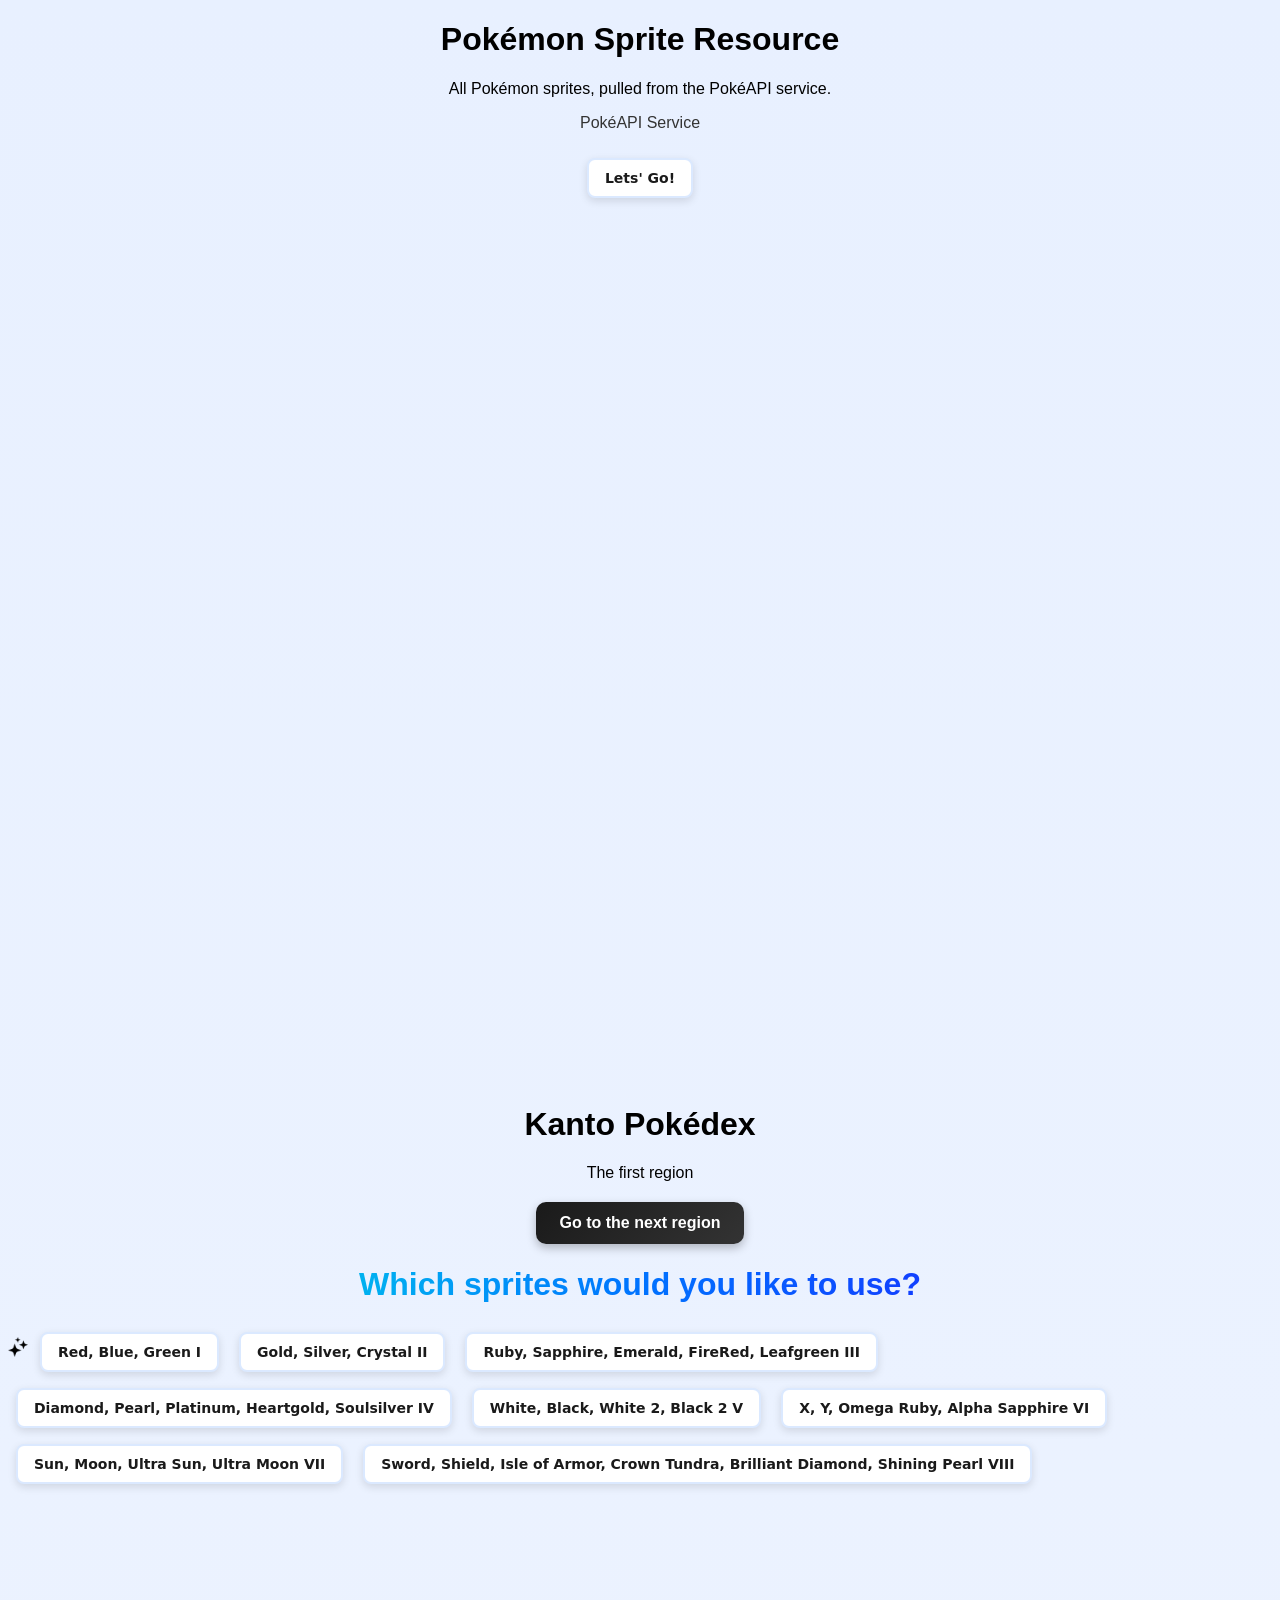
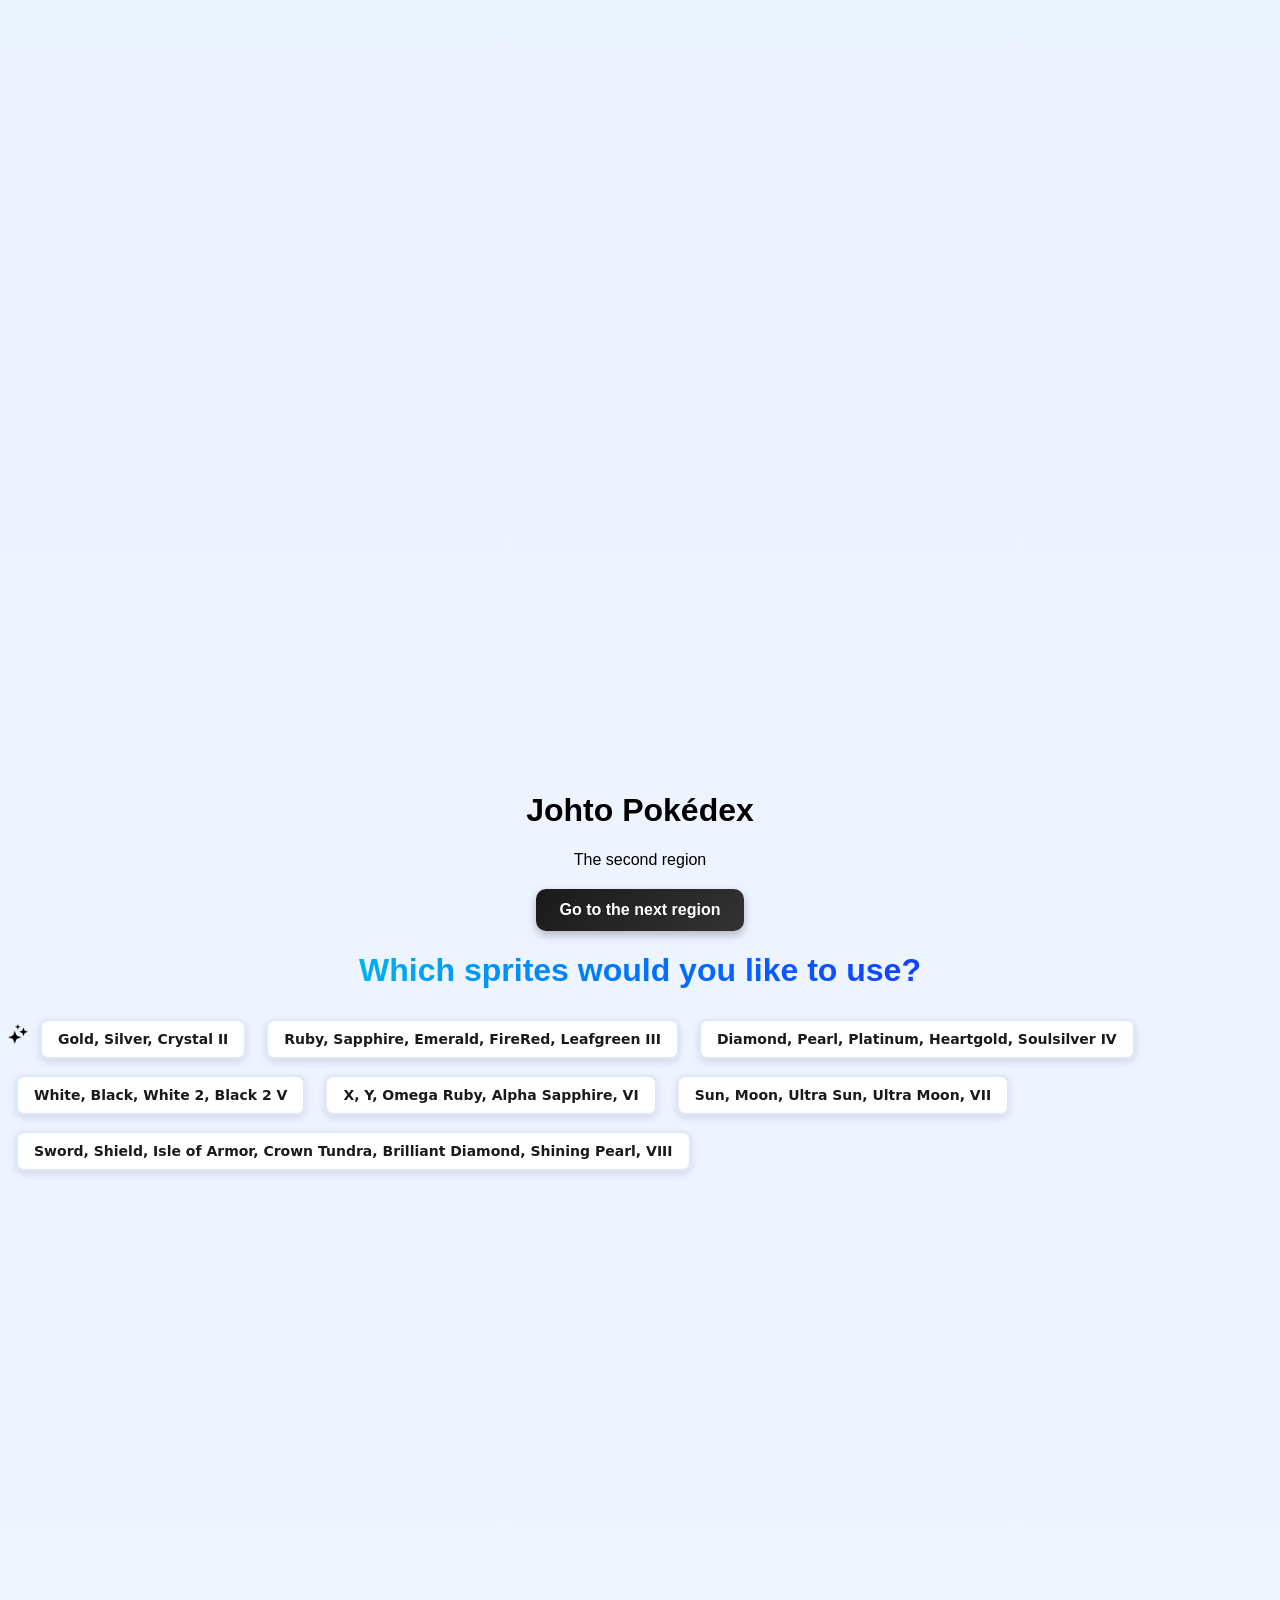
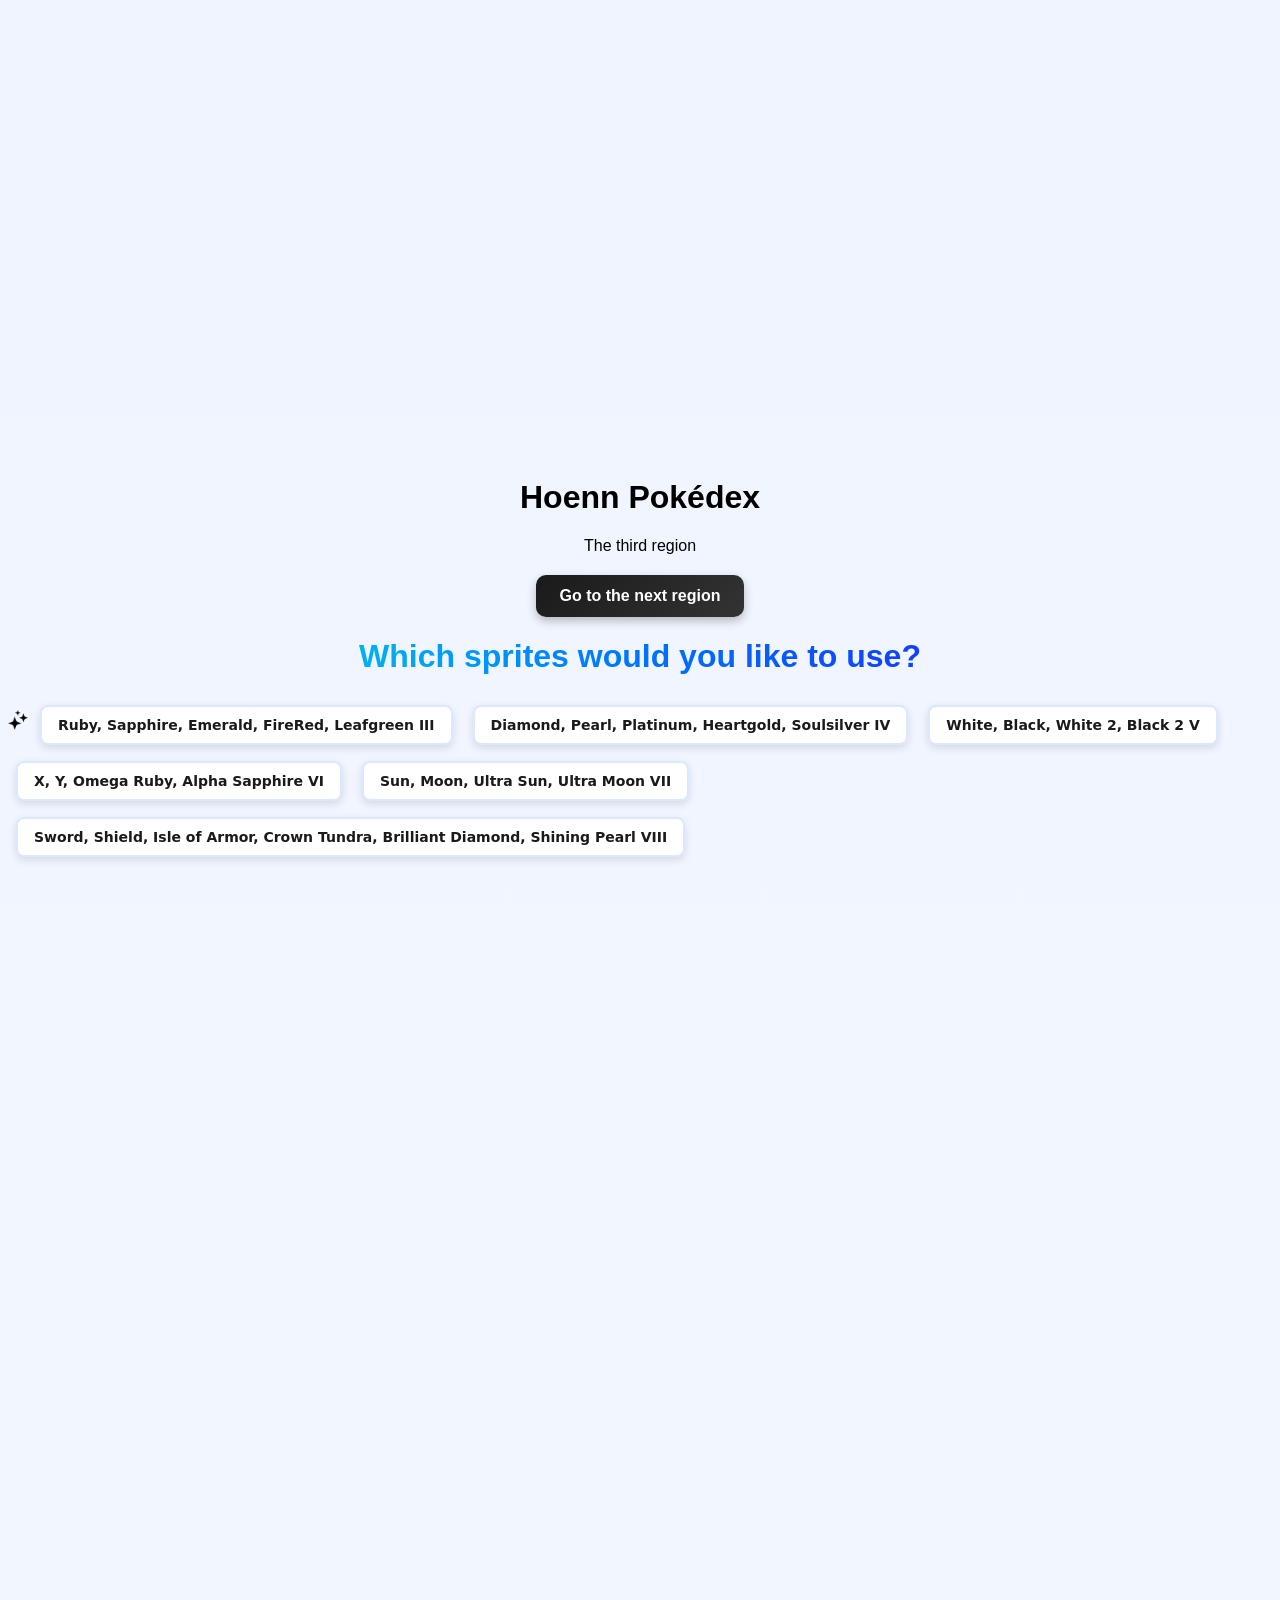
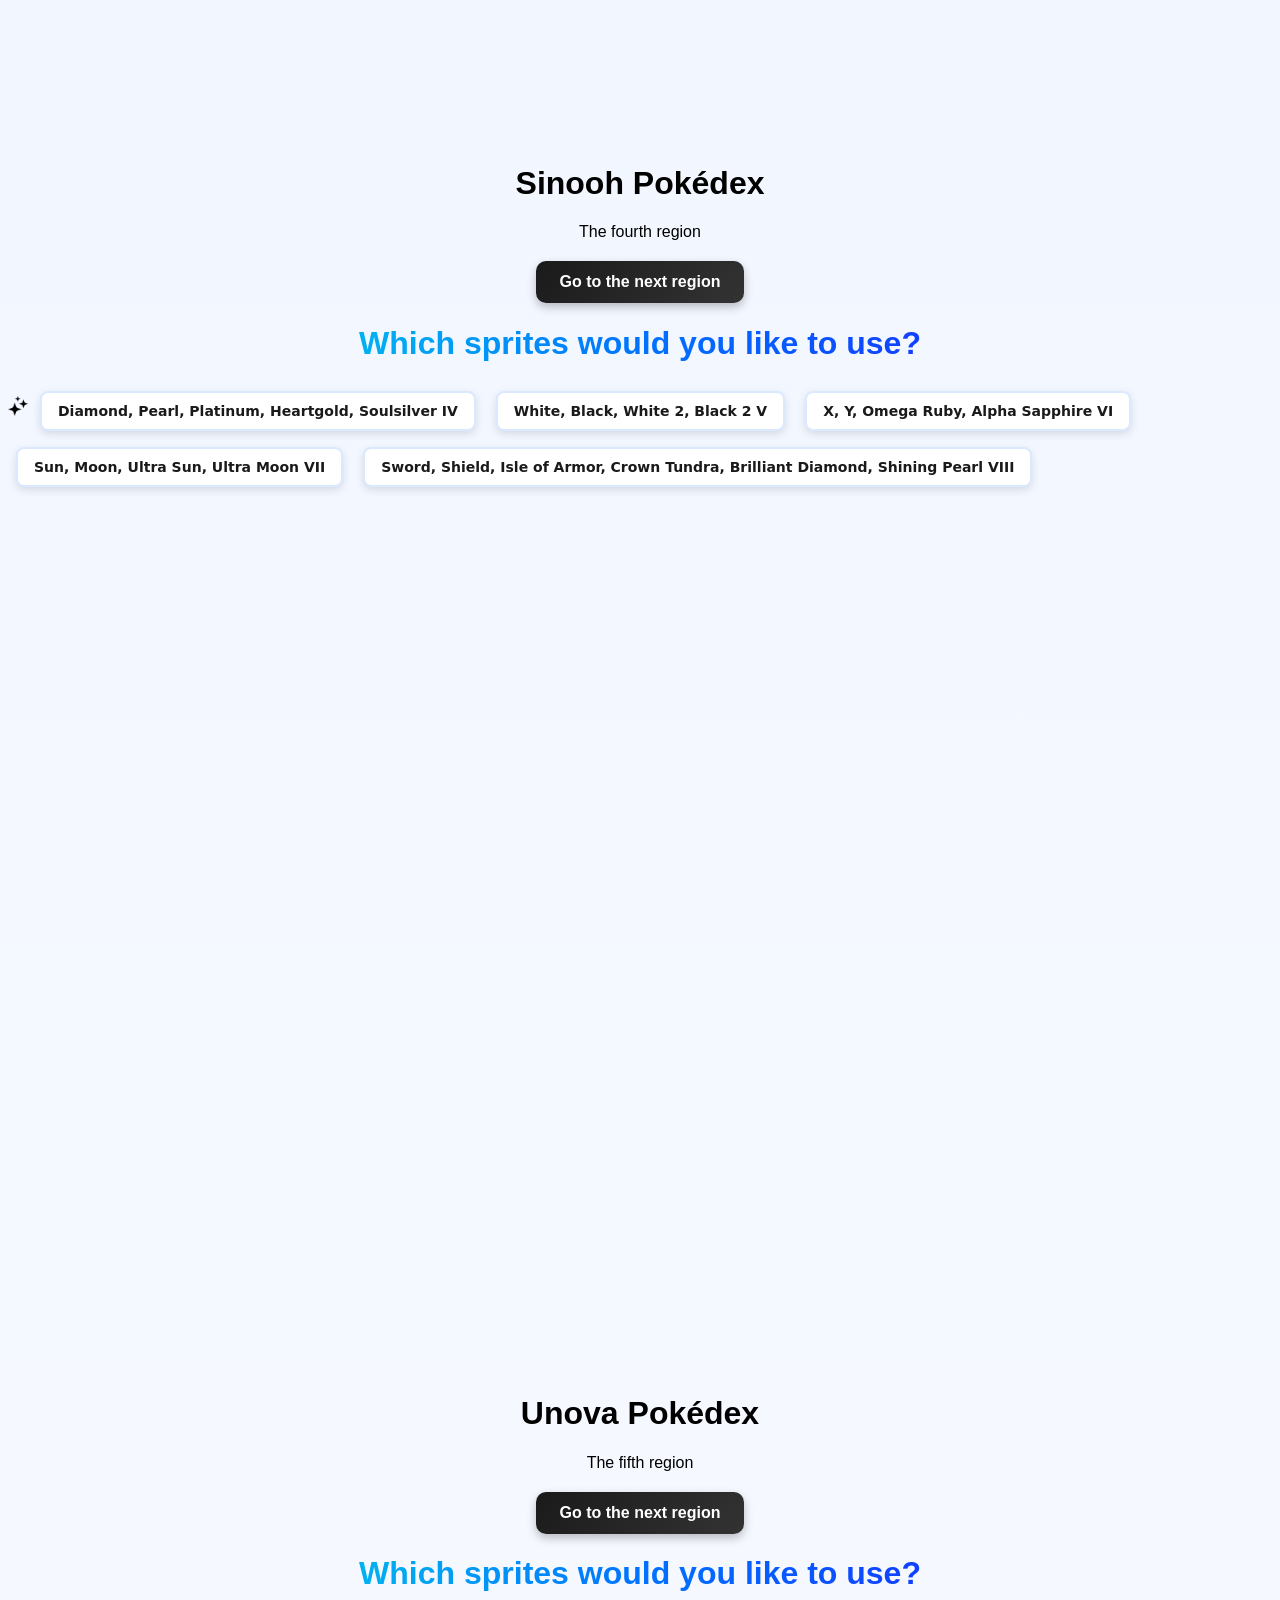
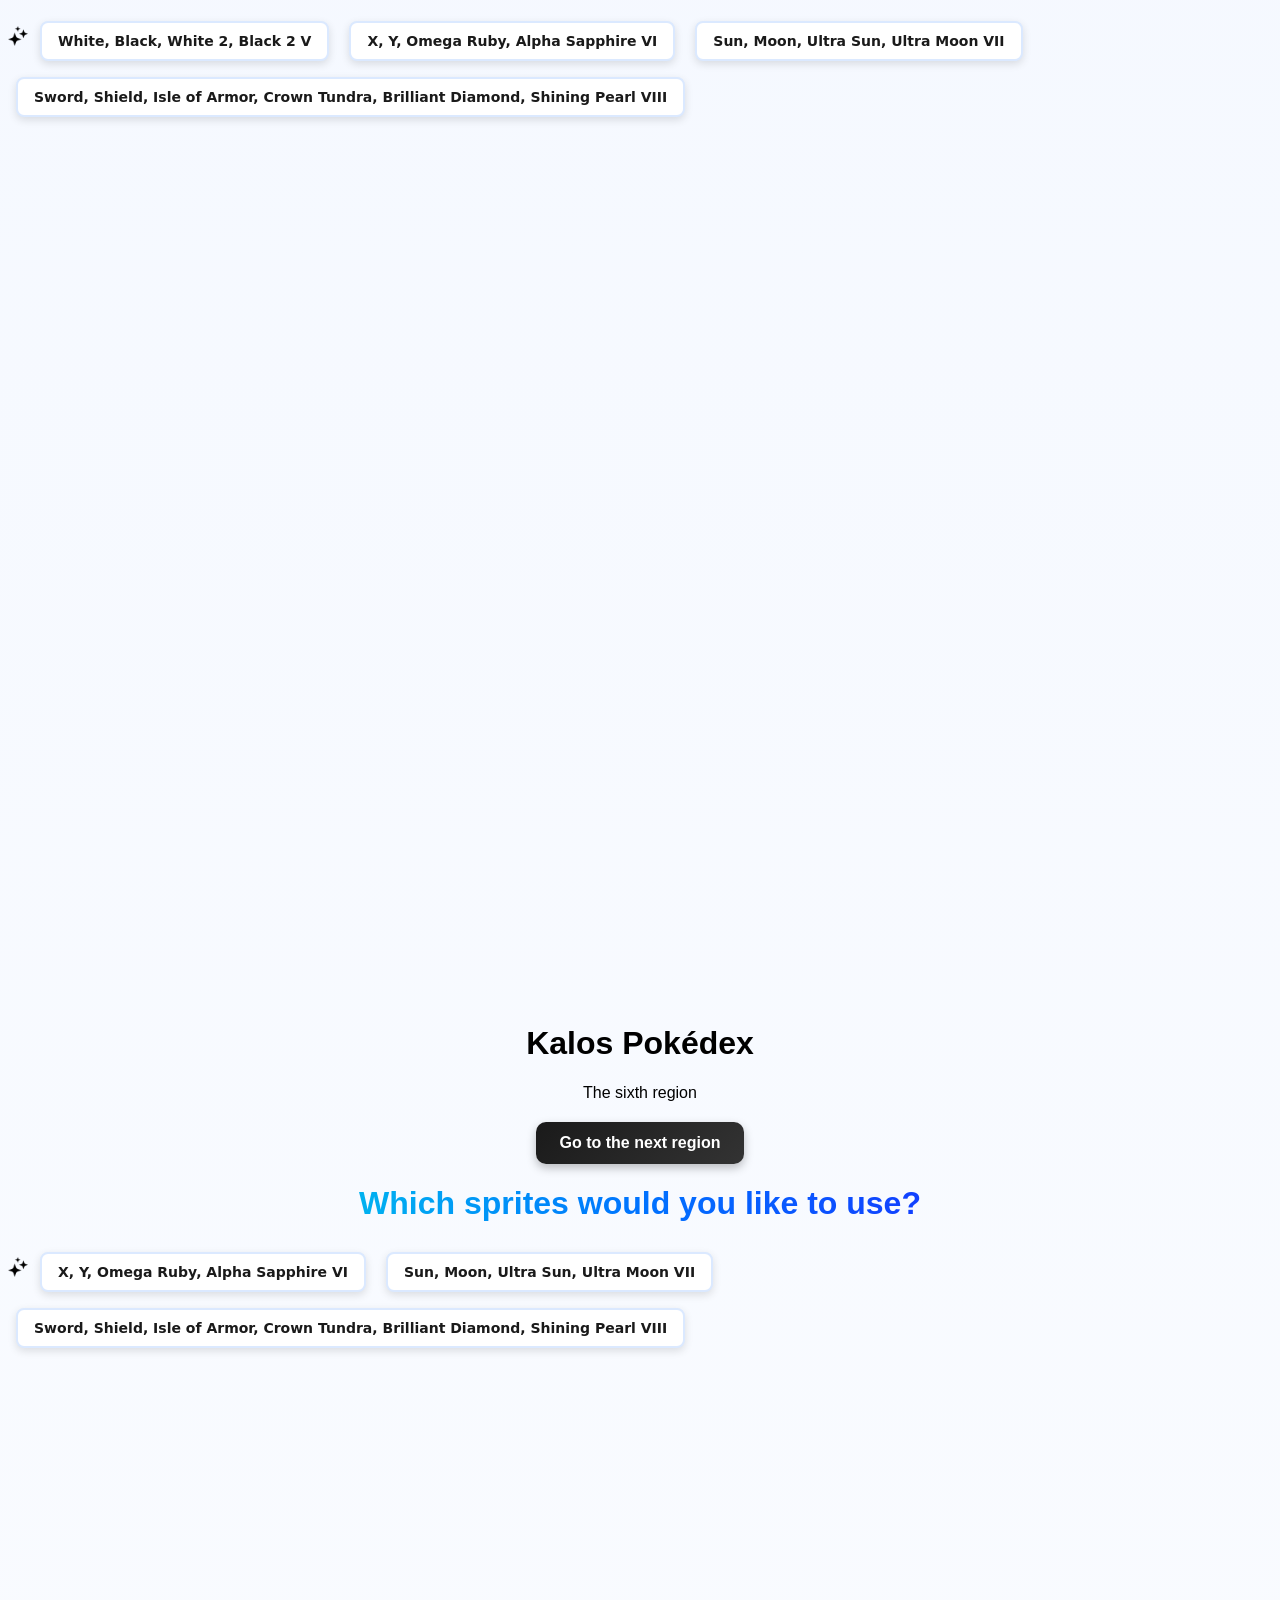
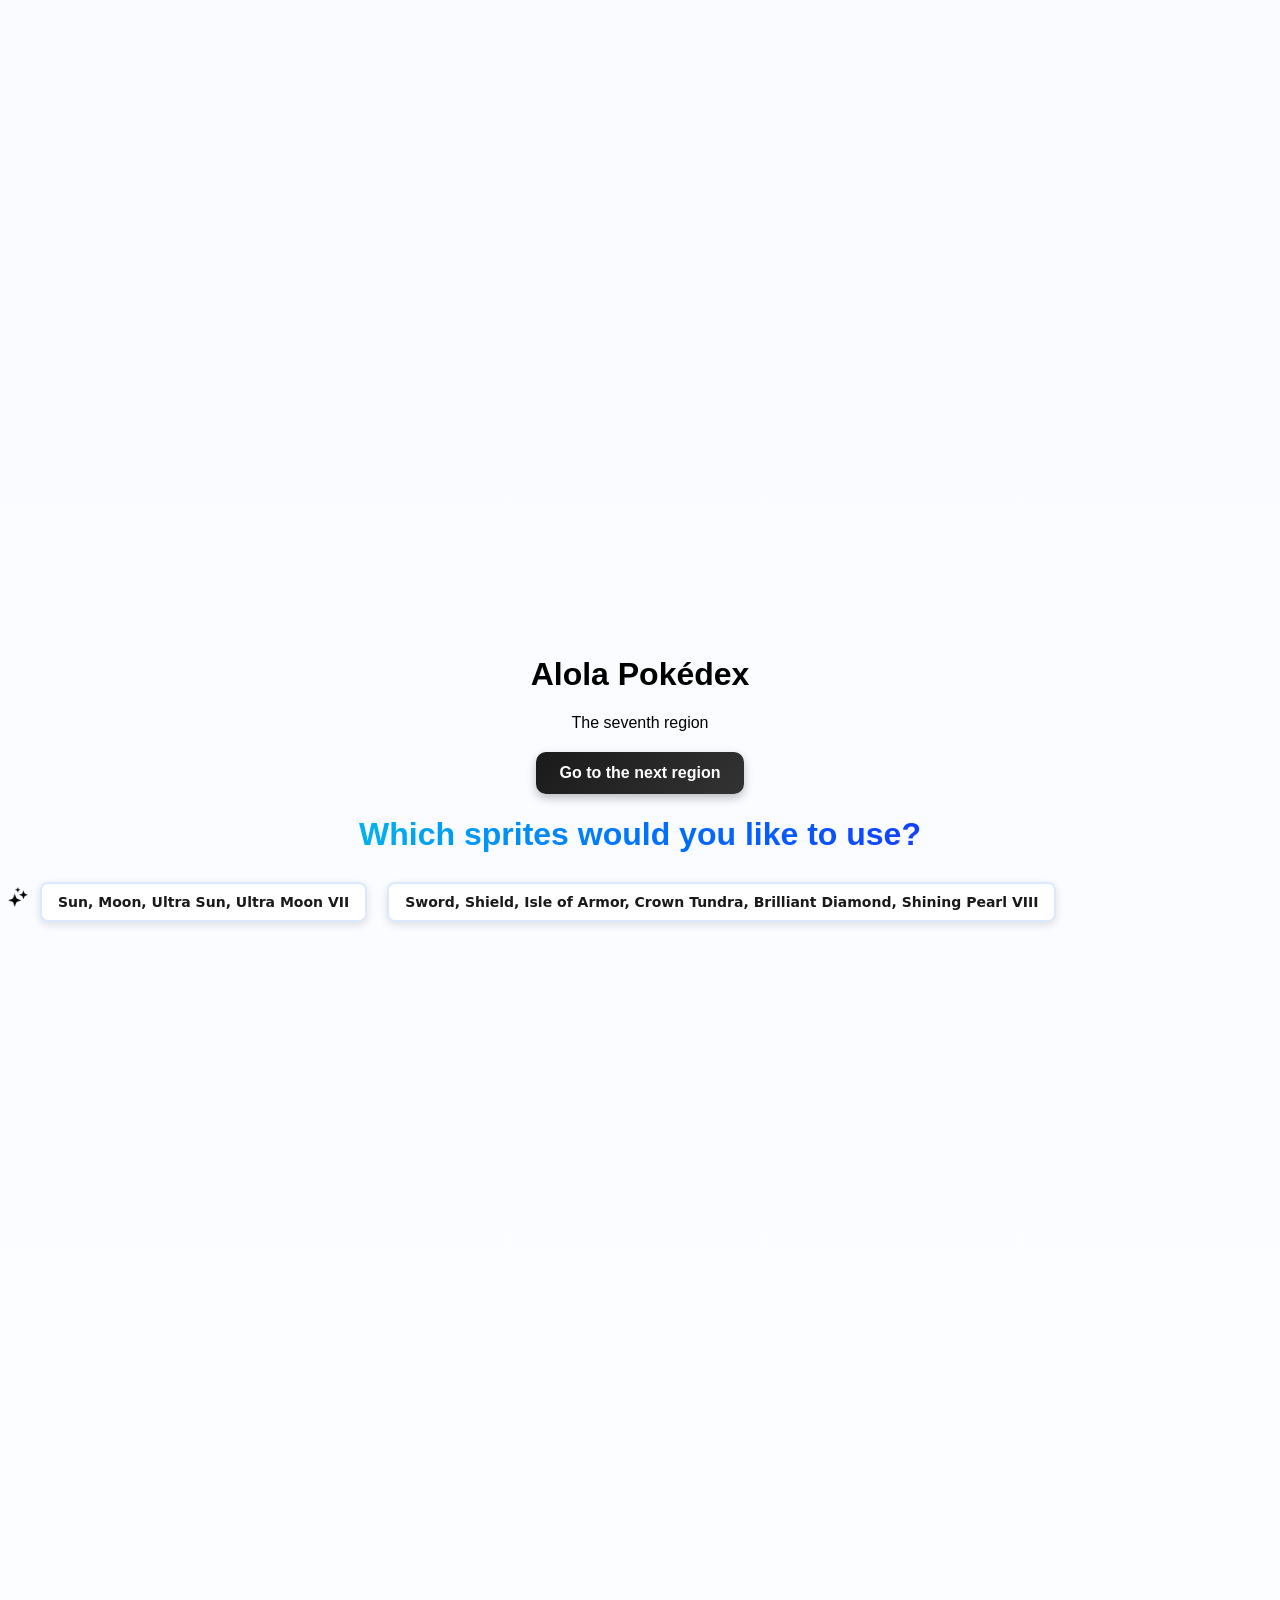
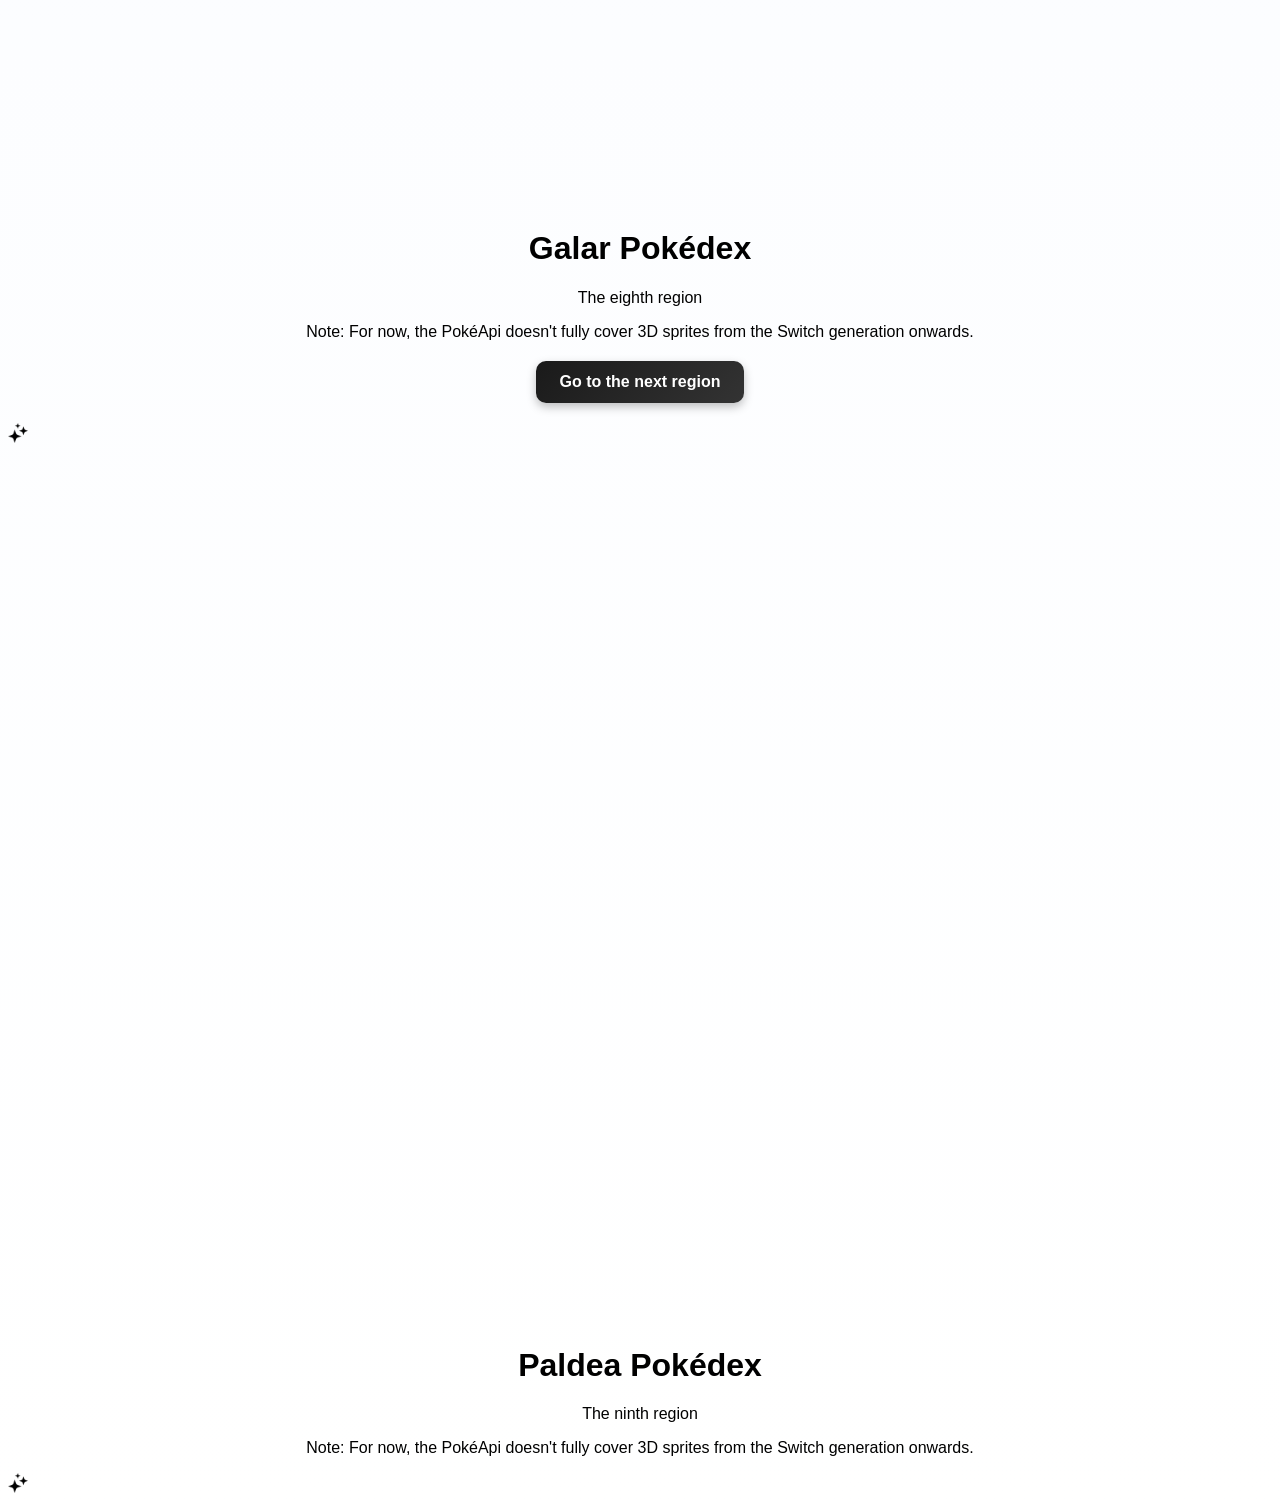
<file: index.html>
<!DOCTYPE html>
    <html lang="en">
    <head>
        <link rel="stylesheet" href="project/style.css">
        <meta charset="UTF-8">
        <link rel="icon" href="project/assets/icon.png">
        <meta name="viewport" content="width=device-width, initial-scale=1.0">
        <title>Pokémon Sprite Resource PokéAPI</title>
    </head>
    <body>
        <div id="loading-overlay">
    <div id="loading-blur"></div>
    <img id="redloading" src="project/assets/redloading.gif" alt="Loading">
    </div>
    <div id="hometitle">
           <h1>
Pokémon Sprite Resource
    </h1>
    <p>
            All Pokémon sprites, pulled from the PokéAPI service.

    </p>
    <a href="https://pokeapi.co/">PokéAPI Service</a>
<Br>
    <Br>
    <button id="startbutton" onclick="gotoNext(1)">Lets' Go!</button>
    </div>

        <div id="headerblock1">
    <H1>
    Kanto Pokédex
    </H1>
    <p>
        The first region
    </p>
    <button id="gotonext" onclick="gotoNext(2)">
    Go to the next region
    </button>
        </div>
    <div id="spritechanger">
    <h1>Which sprites would you like to use?</h1>
<img id="shinyiconchanger" src="project/assets/shinyicon.png" onclick="shinyverChange()">
<button class="sprite-button" onclick="changetoGen1()">Red, Blue, Green I</button>
<button class="sprite-button" onclick="changetoGen2()">Gold, Silver, Crystal II</button>
<button class="sprite-button" onclick="changetoGen3()">Ruby, Sapphire, Emerald, FireRed, Leafgreen III</button>
<button class="sprite-button" onclick="changetoGen4()">Diamond, Pearl, Platinum, Heartgold, Soulsilver IV</button>
<button class="sprite-button" onclick="changetoGen5()">White, Black, White 2, Black 2 V</button>
<button class="sprite-button" onclick="changetoGen6()">X, Y, Omega Ruby, Alpha Sapphire VI</button>
<button class="sprite-button" onclick="changetoGen7()">Sun, Moon, Ultra Sun, Ultra Moon VII</button>
<button class="sprite-button" onclick="changetoGen8()">Sword, Shield, Isle of Armor, Crown Tundra, Brilliant Diamond, Shining Pearl VIII</button>
    </div>
        <div id="lista1">

        </div>






        <div id="headerblock2">
    <H1>
    Johto Pokédex
    </H1>
    <p>
        The second region
    </p>
        <button id="gotonext" onclick="gotoNext(3)">Go to the next region</button>
        </div>
   <div id="spritechanger">
    <h1>Which sprites would you like to use?</h1>
    <img id="shinyiconchanger" src="project/assets/shinyicon.png" onclick="shinyverChange()">
        <button class="sprite-button" onclick="changetoGen2Johto()">Gold, Silver, Crystal II</button>
        <button class="sprite-button" onclick="changetoGen3Johto()">Ruby, Sapphire, Emerald, FireRed, Leafgreen III</button>
        <button class="sprite-button" onclick="changetoGen4Johto()">Diamond, Pearl, Platinum, Heartgold, Soulsilver IV</button>
        <button class="sprite-button" onclick="changetoGen5Johto()">White, Black, White 2, Black 2 V</button>
        <button class="sprite-button" onclick="changetoGen6Johto()">X, Y, Omega Ruby, Alpha Sapphire, VI</button>
        <button class="sprite-button" onclick="changetoGen7Johto()">Sun, Moon, Ultra Sun, Ultra Moon, VII</button>
        <button class="sprite-button" onclick="changetoGen8Johto()">Sword, Shield, Isle of Armor, Crown Tundra, Brilliant Diamond, Shining Pearl, VIII</button>
    </div>
        <div id="lista2">

        </div>


<div id="headerblock3">
    <h1>Hoenn Pokédex</h1>
    <p>The third region</p>
</div>
        <button id="gotonext" onclick="gotoNext(4)">Go to the next region</button>
<div id="spritechanger">
    <h1>Which sprites would you like to use?</h1>
    <img id="shinyiconchanger" src="project/assets/shinyicon.png" onclick="shinyverChange()">
    <button class="sprite-button" onclick="changetoGen3Hoenn()">Ruby, Sapphire, Emerald, FireRed, Leafgreen III</button>
    <button class="sprite-button" onclick="changetoGen4Hoenn()">Diamond, Pearl, Platinum, Heartgold, Soulsilver IV</button>
    <button class="sprite-button" onclick="changetoGen5Hoenn()">White, Black, White 2, Black 2 V</button>
    <button class="sprite-button" onclick="changetoGen6Hoenn()">X, Y, Omega Ruby, Alpha Sapphire VI</button>
    <button class="sprite-button" onclick="changetoGen7Hoenn()">Sun, Moon, Ultra Sun, Ultra Moon VII</button>
    <button class="sprite-button" onclick="changetoGen8Hoenn()">Sword, Shield, Isle of Armor, Crown Tundra, Brilliant Diamond, Shining Pearl VIII</button>
</div>

<div id="lista3"></div>





<div id="headerblock4">
    <h1>Sinooh Pokédex</h1>
    <p>The fourth region</p>
</div>
    <button id="gotonext" onclick="gotoNext(5)">Go to the next region</button>
<div id="spritechanger">
    <h1>Which sprites would you like to use?</h1>
    <img id="shinyiconchanger" src="project/assets/shinyicon.png" onclick="shinyverChange()">
    <button class="sprite-button" onclick="changetoGen4Sinnoh()">Diamond, Pearl, Platinum, Heartgold, Soulsilver IV</button>
    <button class="sprite-button" onclick="changetoGen5Sinnoh()">White, Black, White 2, Black 2 V</button>
    <button class="sprite-button" onclick="changetoGen6Sinnoh()">X, Y, Omega Ruby, Alpha Sapphire VI</button>
    <button class="sprite-button" onclick="changetoGen7Sinnoh()">Sun, Moon, Ultra Sun, Ultra Moon VII</button>
    <button class="sprite-button" onclick="changetoGen8Sinnoh()">Sword, Shield, Isle of Armor, Crown Tundra, Brilliant Diamond, Shining Pearl VIII</button>
</div>

<div id="lista4"></div>



<div id="headerblock5">
    <h1>Unova Pokédex</h1>
    <p>The fifth region</p>
</div>
        <button id="gotonext" onclick="gotoNext(6)">Go to the next region</button>
<div id="spritechanger">
    <h1>Which sprites would you like to use?</h1>
    <img id="shinyiconchanger" src="project/assets/shinyicon.png" onclick="shinyverChange()">
    <button class="sprite-button" onclick="changetoGen5Unova()">White, Black, White 2, Black 2 V</button>
    <button class="sprite-button" onclick="changetoGen6Unova()">X, Y, Omega Ruby, Alpha Sapphire VI</button>
    <button class="sprite-button" onclick="changetoGen7Unova()">Sun, Moon, Ultra Sun, Ultra Moon VII</button>
    <button class="sprite-button" onclick="changetoGen8Unova()">Sword, Shield, Isle of Armor, Crown Tundra, Brilliant Diamond, Shining Pearl VIII</button>
</div>

<div id="lista5"></div>



<div id="headerblock6">
    <h1>Kalos Pokédex</h1>
    <p>The sixth region</p>
</div>
        <button id="gotonext" onclick="gotoNext(7)">Go to the next region</button>
<div id="spritechanger">
    <h1>Which sprites would you like to use?</h1>
    <img id="shinyiconchanger" src="project/assets/shinyicon.png" onclick="shinyverChange()">
    <button class="sprite-button" onclick="changetoGen6Kalos()">X, Y, Omega Ruby, Alpha Sapphire VI</button>
    <button class="sprite-button" onclick="changetoGen7Kalos()">Sun, Moon, Ultra Sun, Ultra Moon VII</button>
    <button class="sprite-button" onclick="changetoGen8Kalos()">Sword, Shield, Isle of Armor, Crown Tundra, Brilliant Diamond, Shining Pearl VIII</button>
</div>

<div id="lista6"></div>



<div id="headerblock7">
    <h1>Alola Pokédex</h1>
    <p>The seventh region</p>
</div>
        <button id="gotonext" onclick="gotoNext(8)">Go to the next region</button>
<div id="spritechanger">
    <h1>Which sprites would you like to use?</h1>
    <img id="shinyiconchanger" src="project/assets/shinyicon.png" onclick="shinyverChange()">
    <button class="sprite-button" onclick="changetoGen7Alola()">Sun, Moon, Ultra Sun, Ultra Moon VII</button>
    <button class="sprite-button" onclick="changetoGen8Alola()">Sword, Shield, Isle of Armor, Crown Tundra, Brilliant Diamond, Shining Pearl VIII</button>
</div>

<div id="lista7"></div>


<div id="headerblock8">
    <h1>Galar Pokédex</h1>
    <p>The eighth region</p>
        <p>Note: For now, the PokéApi doesn't fully cover 3D sprites from the Switch generation onwards.</p>
</div>

        <button id="gotonext" onclick="gotoNext(9)">Go to the next region</button>
            <img id="shinyiconchanger" src="project/assets/shinyicon.png" onclick="shinyverChange()">
<div id="lista8"></div>




<div id="headerblock9">
    <h1>Paldea Pokédex</h1>
    <p>The ninth region</p>
    <p>Note: For now, the PokéApi doesn't fully cover 3D sprites from the Switch generation onwards.</p>
</div>
    <img id="shinyiconchanger" src="project/assets/shinyicon.png" onclick="shinyverChange()">


<div id="lista9"></div>
















<div id="errorPopup">
  <span id="errorText">Error</span>
</div>
        <script src="project/main.js"></script>
    </body>
    </html>
</file>
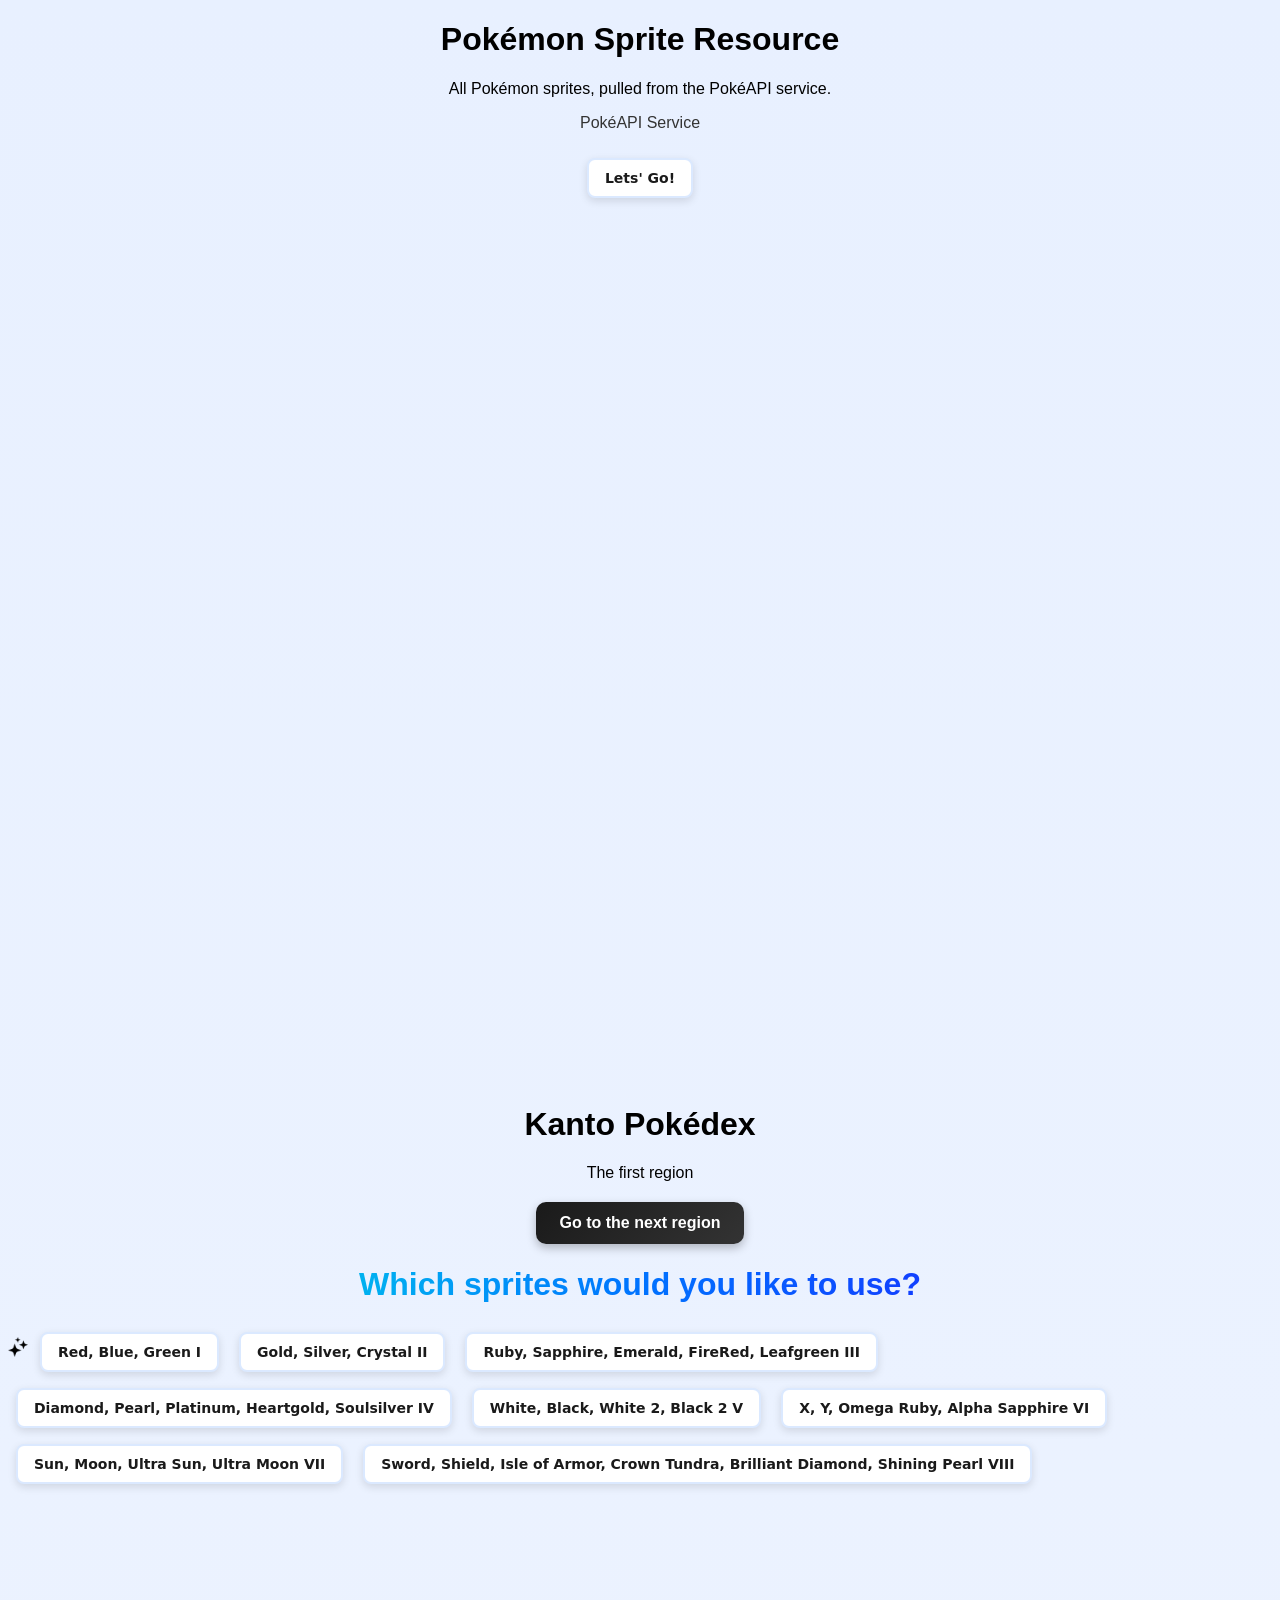
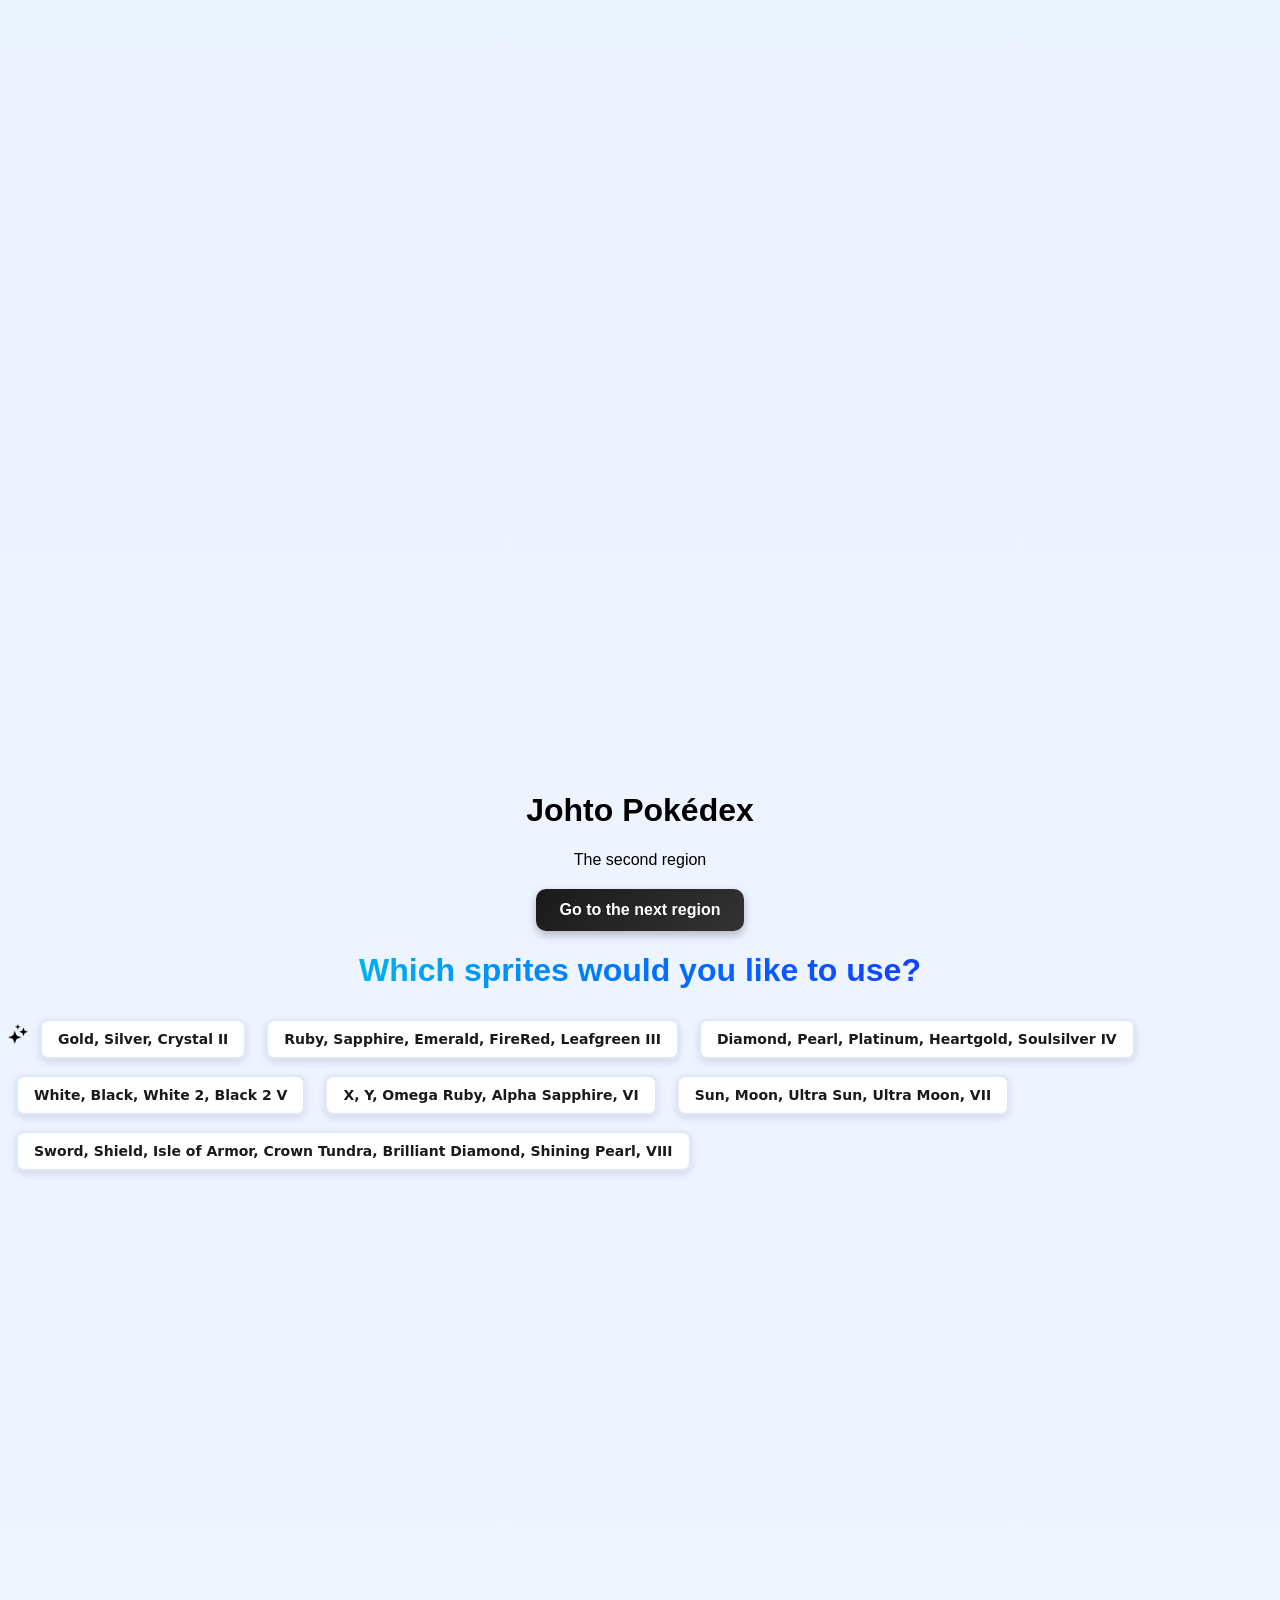
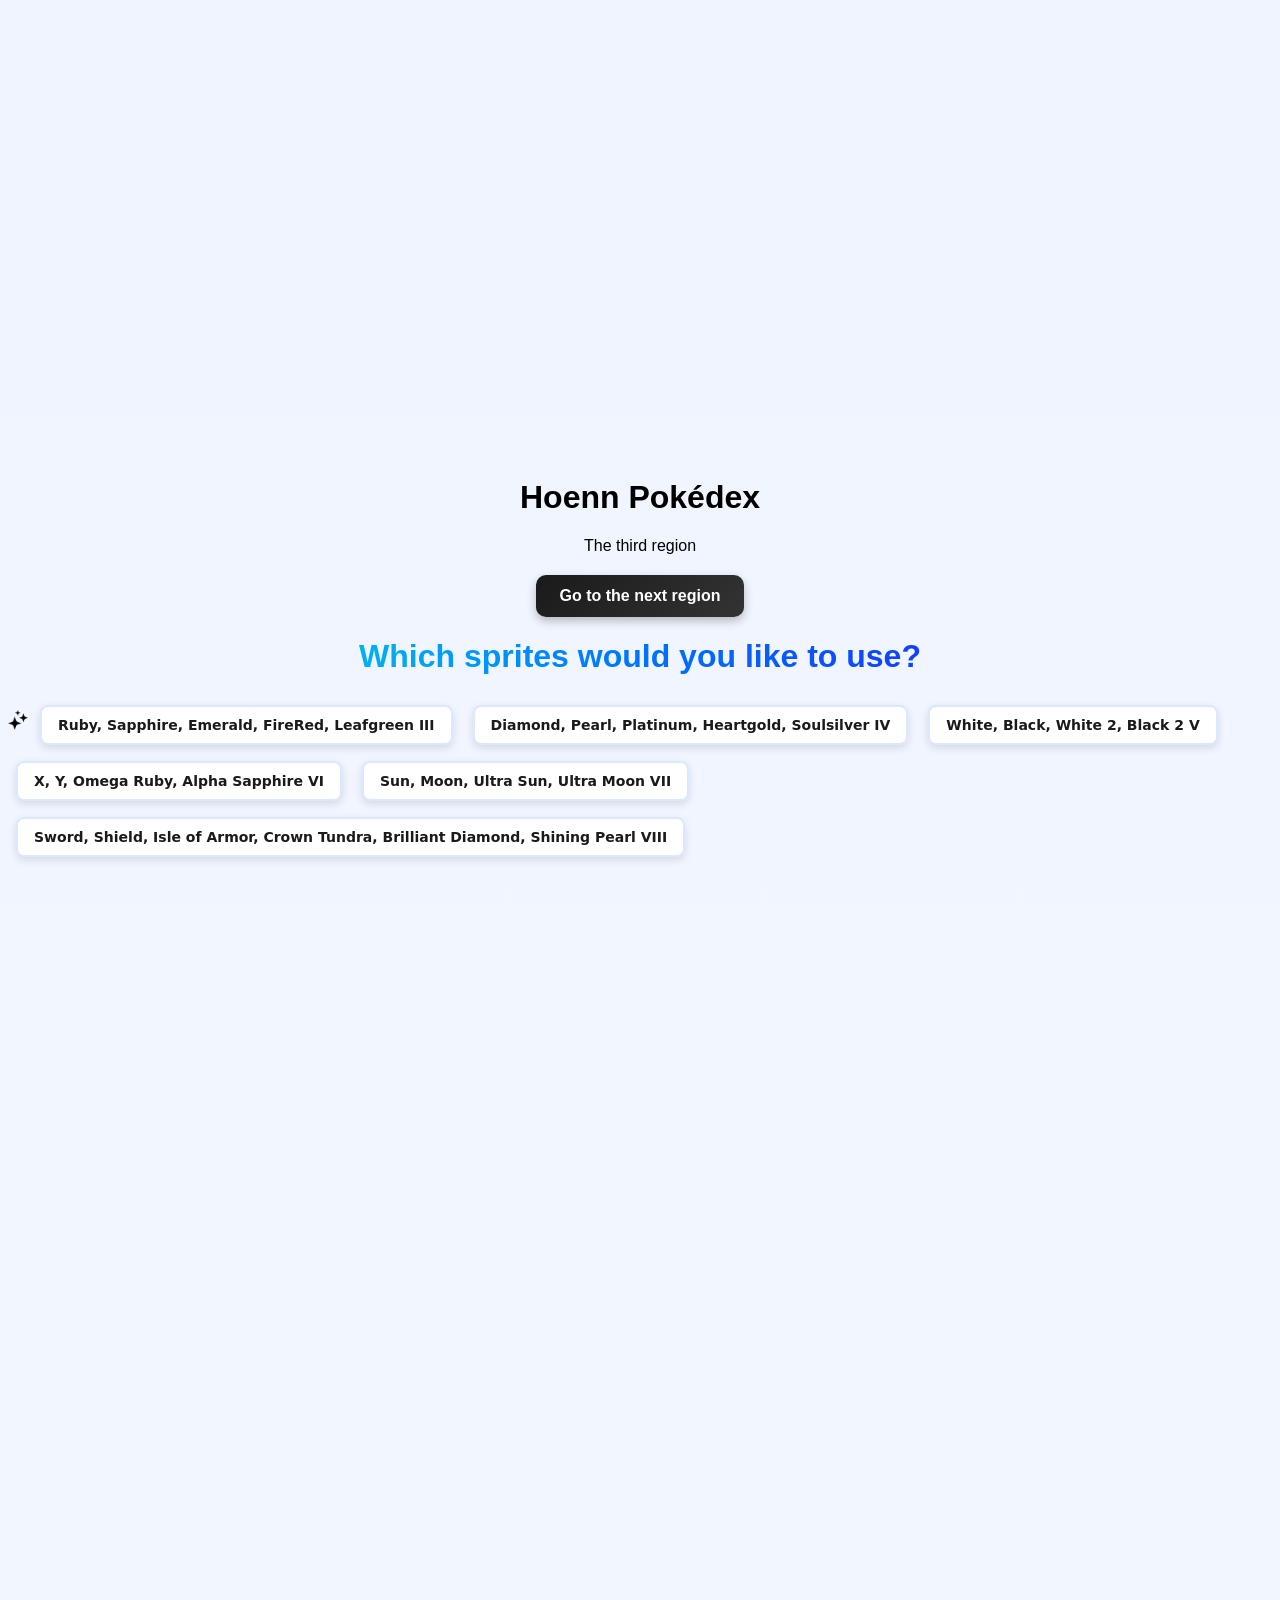
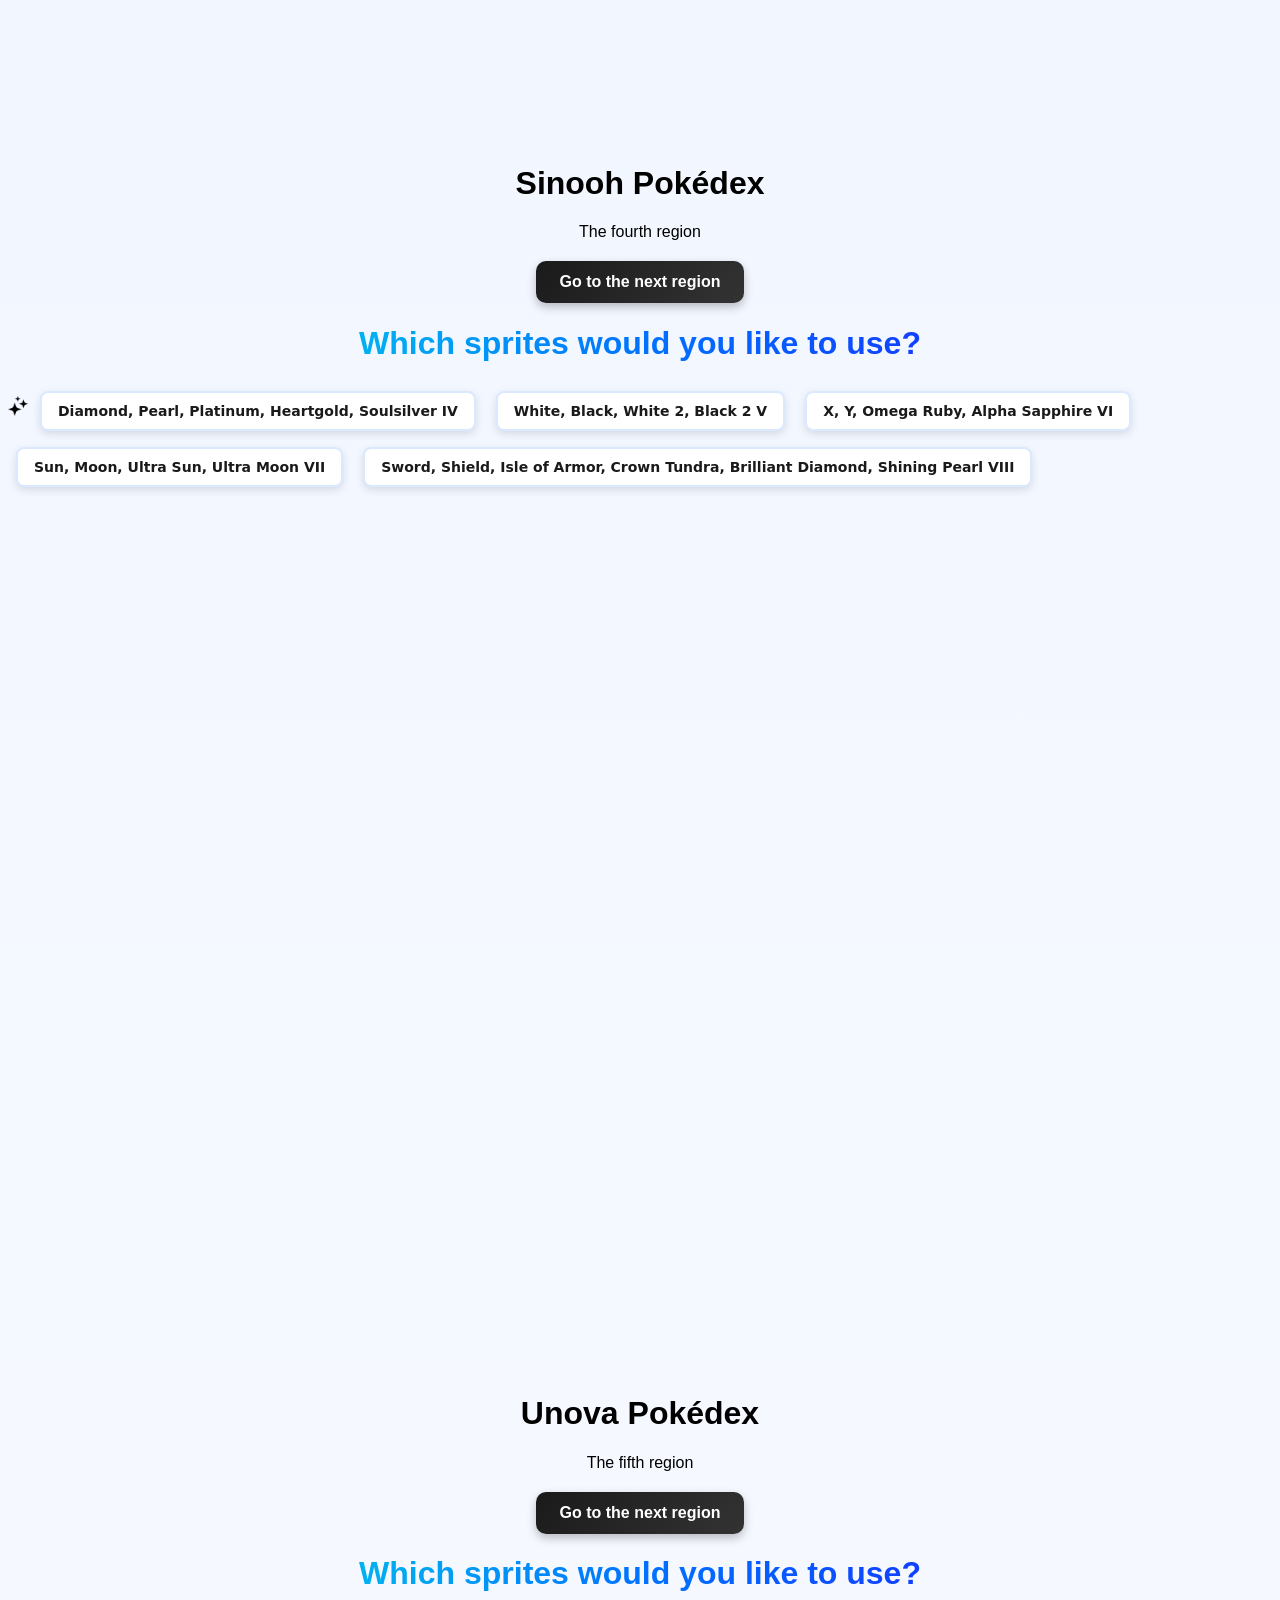
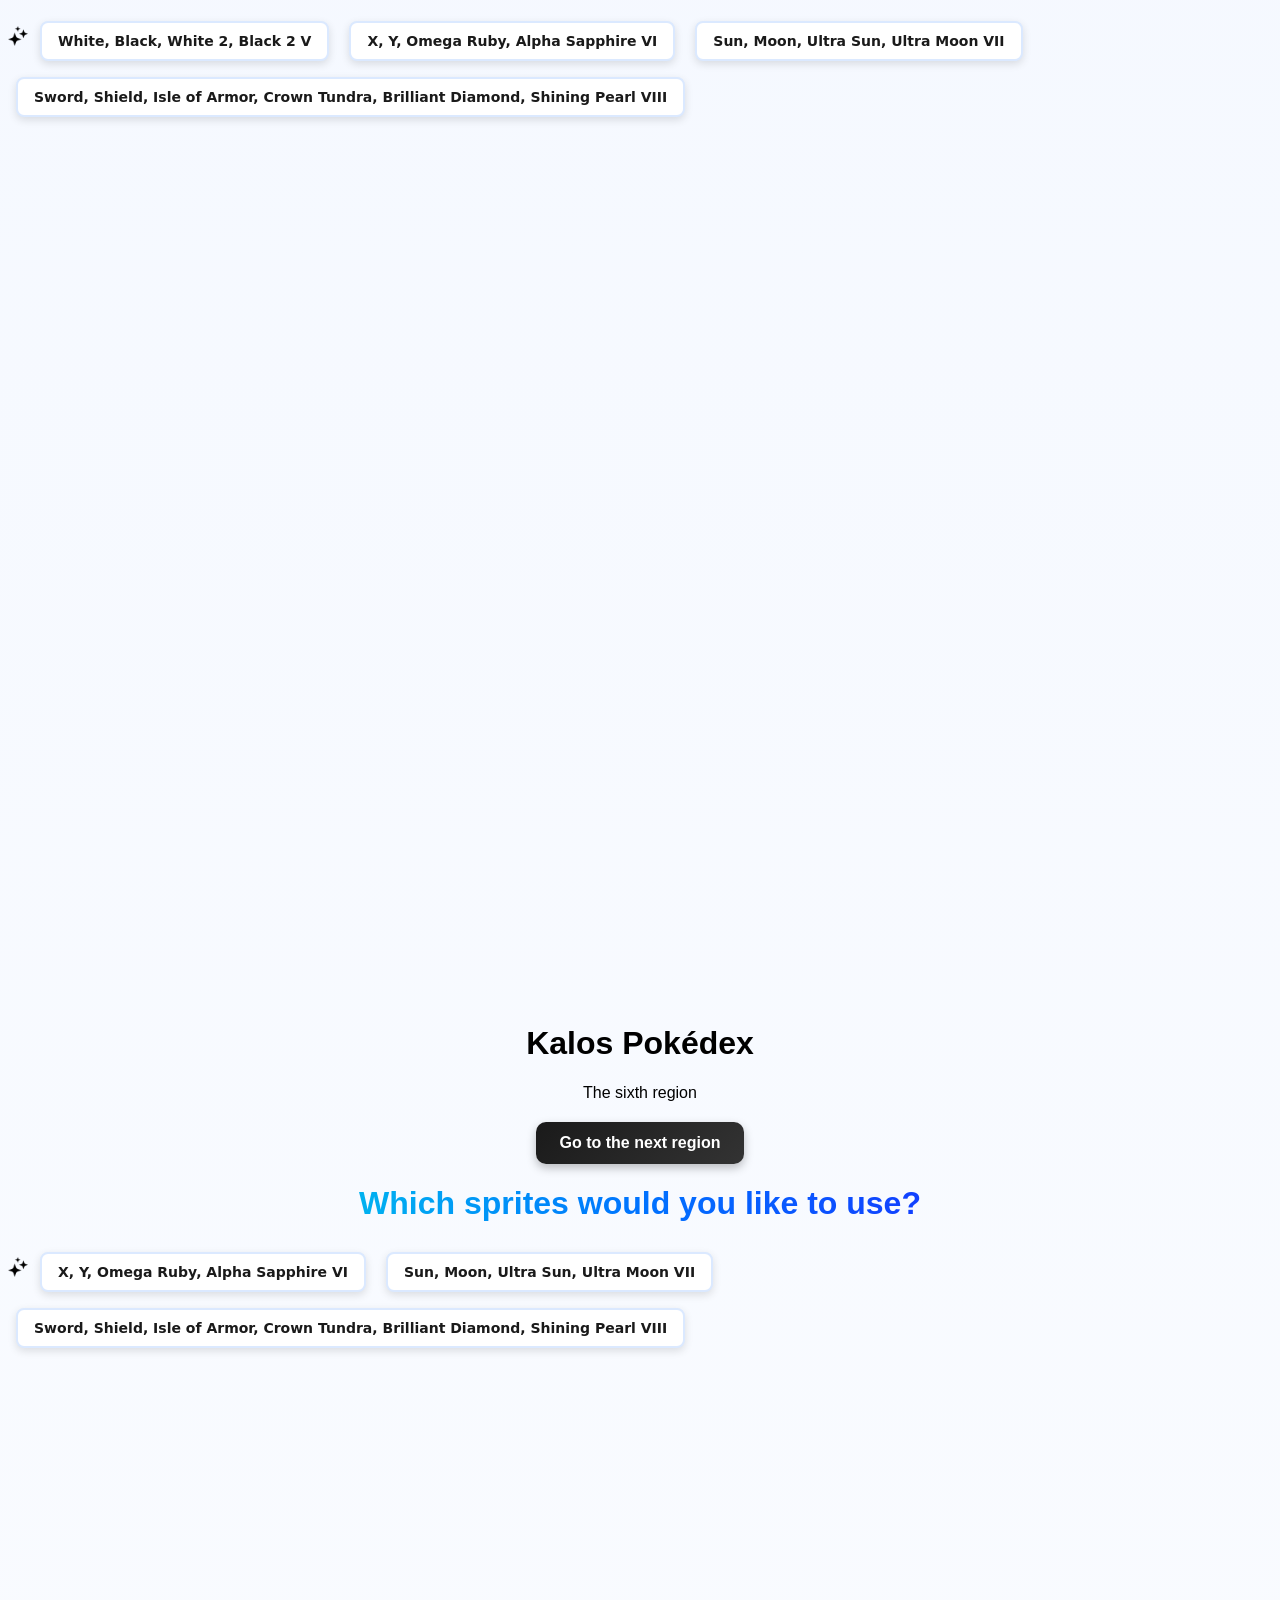
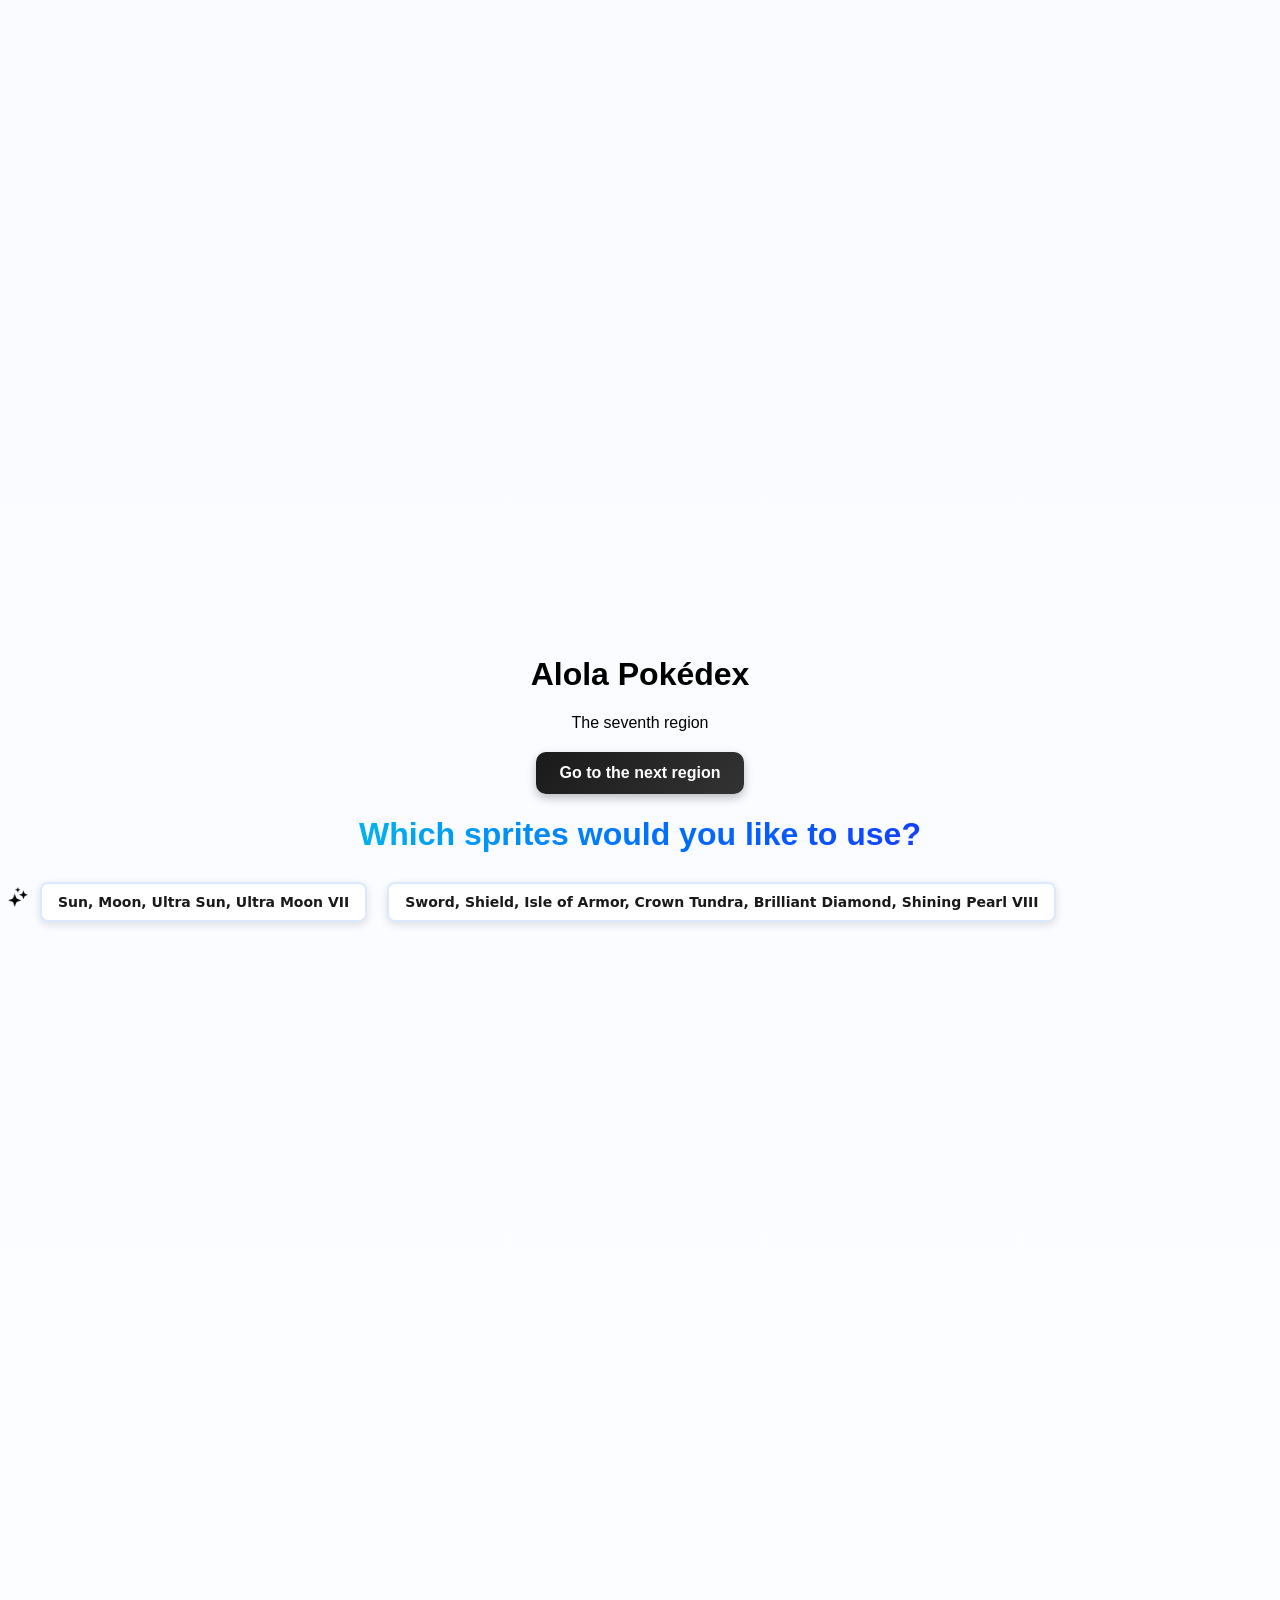
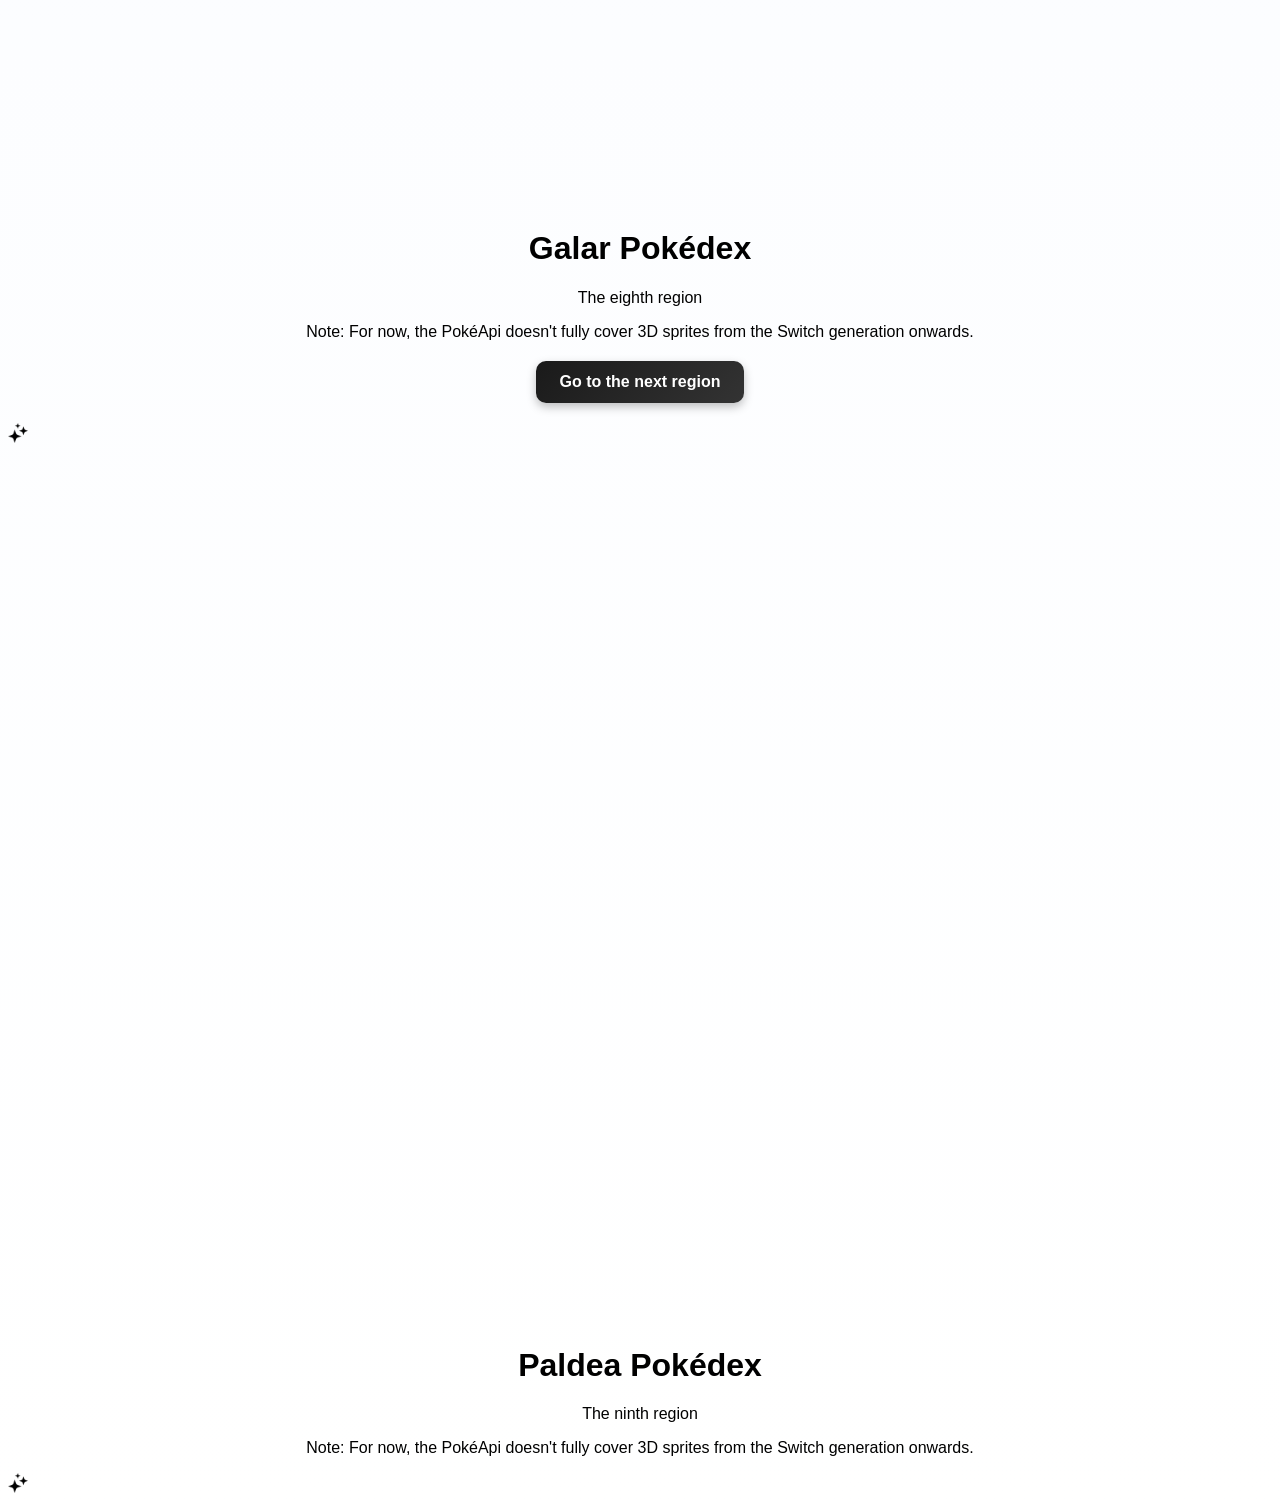
<file: project/index.html>
<!DOCTYPE html>
    <html lang="en">
    <head>
        <link rel="stylesheet" href="style.css">
        <meta charset="UTF-8">
        <meta name="viewport" content="width=device-width, initial-scale=1.0">
        <title>Document</title>
    </head>
    <body>
        <div id="loading-overlay">
    <div id="loading-blur"></div>
    <img id="redloading" src="assets/redloading.gif" alt="Loading">
    </div>
    <div id="hometitle">
           <h1>
Pokémon Sprite Resource
    </h1>
    <p>
            All Pokémon sprites, pulled from the PokéAPI service.

    </p>
    <a href="https://pokeapi.co/">PokéAPI Service</a>
<Br>
    <Br>
    <button id="startbutton" onclick="gotoNext(1)">Lets' Go!</button>
    </div>

        <div id="headerblock1">
    <H1>
    Kanto Pokédex
    </H1>
    <p>
        The first region
    </p>
    <button id="gotonext" onclick="gotoNext(2)">
    Go to the next region
    </button>
        </div>
    <div id="spritechanger">
    <h1>Which sprites would you like to use?</h1>
<img id="shinyiconchanger" src="assets/shinyicon.png" onclick="shinyverChange()">
<button class="sprite-button" onclick="changetoGen1()">Red, Blue, Green I</button>
<button class="sprite-button" onclick="changetoGen2()">Gold, Silver, Crystal II</button>
<button class="sprite-button" onclick="changetoGen3()">Ruby, Sapphire, Emerald, FireRed, Leafgreen III</button>
<button class="sprite-button" onclick="changetoGen4()">Diamond, Pearl, Platinum, Heartgold, Soulsilver IV</button>
<button class="sprite-button" onclick="changetoGen5()">White, Black, White 2, Black 2 V</button>
<button class="sprite-button" onclick="changetoGen6()">X, Y, Omega Ruby, Alpha Sapphire VI</button>
<button class="sprite-button" onclick="changetoGen7()">Sun, Moon, Ultra Sun, Ultra Moon VII</button>
<button class="sprite-button" onclick="changetoGen8()">Sword, Shield, Isle of Armor, Crown Tundra, Brilliant Diamond, Shining Pearl VIII</button>
    </div>
        <div id="lista1">

        </div>






        <div id="headerblock2">
    <H1>
    Johto Pokédex
    </H1>
    <p>
        The second region
    </p>
        <button id="gotonext" onclick="gotoNext(3)">Go to the next region</button>
        </div>
   <div id="spritechanger">
    <h1>Which sprites would you like to use?</h1>
    <img id="shinyiconchanger" src="assets/shinyicon.png" onclick="shinyverChange()">
        <button class="sprite-button" onclick="changetoGen2Johto()">Gold, Silver, Crystal II</button>
        <button class="sprite-button" onclick="changetoGen3Johto()">Ruby, Sapphire, Emerald, FireRed, Leafgreen III</button>
        <button class="sprite-button" onclick="changetoGen4Johto()">Diamond, Pearl, Platinum, Heartgold, Soulsilver IV</button>
        <button class="sprite-button" onclick="changetoGen5Johto()">White, Black, White 2, Black 2 V</button>
        <button class="sprite-button" onclick="changetoGen6Johto()">X, Y, Omega Ruby, Alpha Sapphire, VI</button>
        <button class="sprite-button" onclick="changetoGen7Johto()">Sun, Moon, Ultra Sun, Ultra Moon, VII</button>
        <button class="sprite-button" onclick="changetoGen8Johto()">Sword, Shield, Isle of Armor, Crown Tundra, Brilliant Diamond, Shining Pearl, VIII</button>
    </div>
        <div id="lista2">

        </div>


<div id="headerblock3">
    <h1>Hoenn Pokédex</h1>
    <p>The third region</p>
</div>
        <button id="gotonext" onclick="gotoNext(4)">Go to the next region</button>
<div id="spritechanger">
    <h1>Which sprites would you like to use?</h1>
    <img id="shinyiconchanger" src="assets/shinyicon.png" onclick="shinyverChange()">
    <button class="sprite-button" onclick="changetoGen3Hoenn()">Ruby, Sapphire, Emerald, FireRed, Leafgreen III</button>
    <button class="sprite-button" onclick="changetoGen4Hoenn()">Diamond, Pearl, Platinum, Heartgold, Soulsilver IV</button>
    <button class="sprite-button" onclick="changetoGen5Hoenn()">White, Black, White 2, Black 2 V</button>
    <button class="sprite-button" onclick="changetoGen6Hoenn()">X, Y, Omega Ruby, Alpha Sapphire VI</button>
    <button class="sprite-button" onclick="changetoGen7Hoenn()">Sun, Moon, Ultra Sun, Ultra Moon VII</button>
    <button class="sprite-button" onclick="changetoGen8Hoenn()">Sword, Shield, Isle of Armor, Crown Tundra, Brilliant Diamond, Shining Pearl VIII</button>
</div>

<div id="lista3"></div>





<div id="headerblock4">
    <h1>Sinooh Pokédex</h1>
    <p>The fourth region</p>
</div>
    <button id="gotonext" onclick="gotoNext(5)">Go to the next region</button>
<div id="spritechanger">
    <h1>Which sprites would you like to use?</h1>
    <img id="shinyiconchanger" src="assets/shinyicon.png" onclick="shinyverChange()">
    <button class="sprite-button" onclick="changetoGen4Sinnoh()">Diamond, Pearl, Platinum, Heartgold, Soulsilver IV</button>
    <button class="sprite-button" onclick="changetoGen5Sinnoh()">White, Black, White 2, Black 2 V</button>
    <button class="sprite-button" onclick="changetoGen6Sinnoh()">X, Y, Omega Ruby, Alpha Sapphire VI</button>
    <button class="sprite-button" onclick="changetoGen7Sinnoh()">Sun, Moon, Ultra Sun, Ultra Moon VII</button>
    <button class="sprite-button" onclick="changetoGen8Sinnoh()">Sword, Shield, Isle of Armor, Crown Tundra, Brilliant Diamond, Shining Pearl VIII</button>
</div>

<div id="lista4"></div>



<div id="headerblock5">
    <h1>Unova Pokédex</h1>
    <p>The fifth region</p>
</div>
        <button id="gotonext" onclick="gotoNext(6)">Go to the next region</button>
<div id="spritechanger">
    <h1>Which sprites would you like to use?</h1>
    <img id="shinyiconchanger" src="assets/shinyicon.png" onclick="shinyverChange()">
    <button class="sprite-button" onclick="changetoGen5Unova()">White, Black, White 2, Black 2 V</button>
    <button class="sprite-button" onclick="changetoGen6Unova()">X, Y, Omega Ruby, Alpha Sapphire VI</button>
    <button class="sprite-button" onclick="changetoGen7Unova()">Sun, Moon, Ultra Sun, Ultra Moon VII</button>
    <button class="sprite-button" onclick="changetoGen8Unova()">Sword, Shield, Isle of Armor, Crown Tundra, Brilliant Diamond, Shining Pearl VIII</button>
</div>

<div id="lista5"></div>



<div id="headerblock6">
    <h1>Kalos Pokédex</h1>
    <p>The sixth region</p>
</div>
        <button id="gotonext" onclick="gotoNext(7)">Go to the next region</button>
<div id="spritechanger">
    <h1>Which sprites would you like to use?</h1>
    <img id="shinyiconchanger" src="assets/shinyicon.png" onclick="shinyverChange()">
    <button class="sprite-button" onclick="changetoGen6Kalos()">X, Y, Omega Ruby, Alpha Sapphire VI</button>
    <button class="sprite-button" onclick="changetoGen7Kalos()">Sun, Moon, Ultra Sun, Ultra Moon VII</button>
    <button class="sprite-button" onclick="changetoGen8Kalos()">Sword, Shield, Isle of Armor, Crown Tundra, Brilliant Diamond, Shining Pearl VIII</button>
</div>

<div id="lista6"></div>



<div id="headerblock7">
    <h1>Alola Pokédex</h1>
    <p>The seventh region</p>
</div>
        <button id="gotonext" onclick="gotoNext(8)">Go to the next region</button>
<div id="spritechanger">
    <h1>Which sprites would you like to use?</h1>
    <img id="shinyiconchanger" src="assets/shinyicon.png" onclick="shinyverChange()">
    <button class="sprite-button" onclick="changetoGen7Alola()">Sun, Moon, Ultra Sun, Ultra Moon VII</button>
    <button class="sprite-button" onclick="changetoGen8Alola()">Sword, Shield, Isle of Armor, Crown Tundra, Brilliant Diamond, Shining Pearl VIII</button>
</div>

<div id="lista7"></div>


<div id="headerblock8">
    <h1>Galar Pokédex</h1>
    <p>The eighth region</p>
        <p>Note: For now, the PokéApi doesn't fully cover 3D sprites from the Switch generation onwards.</p>
</div>

        <button id="gotonext" onclick="gotoNext(9)">Go to the next region</button>
            <img id="shinyiconchanger" src="assets/shinyicon.png" onclick="shinyverChange()">
<div id="lista8"></div>




<div id="headerblock9">
    <h1>Paldea Pokédex</h1>
    <p>The ninth region</p>
    <p>Note: For now, the PokéApi doesn't fully cover 3D sprites from the Switch generation onwards.</p>
</div>
    <img id="shinyiconchanger" src="assets/shinyicon.png" onclick="shinyverChange()">


<div id="lista9"></div>
















<div id="errorPopup">
  <span id="errorText">Error</span>
</div>
        <script src="main.js"></script>
    </body>
    </html>
</file>
<file: project/style.css>
html {
  scroll-behavior: auto;
  cursor: default;
}
body{
  background: linear-gradient(to bottom, #e8f0ff, #ffffff);
}
.region{
    margin-bottom:200px;
}


    #headerblock1 h1{
        font-family: 'Gill Sans', 'Gill Sans MT', Calibri, 'Trebuchet MS', sans-serif;
        text-align: center;
    }
    #headerblock1 p{
        font-family: 'Gill Sans', 'Gill Sans MT', Calibri, 'Trebuchet MS', sans-serif;
        text-align: center;
    }
    #lista.loading{
    filter: blur(6px);
    transition: filter 0.3s;
    }


    #spritechanger h1{
        text-align: center;
        font-family: 'Gill Sans', 'Gill Sans MT', Calibri, 'Trebuchet MS', sans-serif;
        background: linear-gradient(90deg, rgb(0, 255, 221), rgb(0, 115, 255), rgb(38, 0, 255));
    -webkit-background-clip: text;
    background-clip: text;
    -webkit-text-fill-color: transparent;
    }
#gotonext{
    display: block;
    margin: 20px auto;

    padding: 12px 24px;

    background: linear-gradient(135deg, #1a1a1a, #333);
    color: white;

    border: none;
    border-radius: 10px;

    font-family: 'Gill Sans', 'Gill Sans MT', Calibri, 'Trebuchet MS', sans-serif;
    font-size: 16px;
    font-weight: 600;

    cursor: pointer;

    box-shadow: 0 4px 10px rgba(0,0,0,0.25);

    transition: transform 0.15s ease,
                box-shadow 0.15s ease,
                background 0.3s ease;
}

#gotonext:hover{
    transform: translateY(-2px);
    box-shadow: 0 8px 18px rgba(0,0,0,0.3);
    background: linear-gradient(135deg, #000, #444);
}

#gotonext:active{
    transform: translateY(1px);
    box-shadow: 0 3px 6px rgba(0,0,0,0.2);
}




#loading-overlay{
    position: fixed;
    inset: 0;
    display: flex;
    justify-content: center;
    align-items: center;
    z-index: 999999;
    opacity: 0;
    visibility: hidden;
    transition: opacity 0.3s ease, visibility 0.3s ease;
}

#loading-overlay.show{
    opacity: 1;
    visibility: visible;
}

#loading-blur{
    position: absolute;
    inset: 0;
    backdrop-filter: blur(8px);
    background: rgba(0, 0, 0, 0.15);
}

#redloading{
    position: relative;
    z-index: 2;
    width: 140px;
    max-width: 40vw;
    display: block;
}

    #headerblock2 h1{
        font-family: 'Gill Sans', 'Gill Sans MT', Calibri, 'Trebuchet MS', sans-serif;
        text-align: center;
    }
    #headerblock2 p{
        font-family: 'Gill Sans', 'Gill Sans MT', Calibri, 'Trebuchet MS', sans-serif;
        text-align: center;
    }

    
    #headerblock3 h1{
        font-family: 'Gill Sans', 'Gill Sans MT', Calibri, 'Trebuchet MS', sans-serif;
        text-align: center;
    }
    #headerblock3 p{
        font-family: 'Gill Sans', 'Gill Sans MT', Calibri, 'Trebuchet MS', sans-serif;
        text-align: center;
    }

       #headerblock4 h1{
        font-family: 'Gill Sans', 'Gill Sans MT', Calibri, 'Trebuchet MS', sans-serif;
        text-align: center;
    }
    #headerblock4 p{
        font-family: 'Gill Sans', 'Gill Sans MT', Calibri, 'Trebuchet MS', sans-serif;
        text-align: center;
    }

    
       #headerblock5 h1{
        font-family: 'Gill Sans', 'Gill Sans MT', Calibri, 'Trebuchet MS', sans-serif;
        text-align: center;
    }
    #headerblock5 p{
        font-family: 'Gill Sans', 'Gill Sans MT', Calibri, 'Trebuchet MS', sans-serif;
        text-align: center;
    }

           #headerblock6 h1{
        font-family: 'Gill Sans', 'Gill Sans MT', Calibri, 'Trebuchet MS', sans-serif;
        text-align: center;
    }
    #headerblock6 p{
        font-family: 'Gill Sans', 'Gill Sans MT', Calibri, 'Trebuchet MS', sans-serif;
        text-align: center;
    }

    
           #headerblock7 h1{
        font-family: 'Gill Sans', 'Gill Sans MT', Calibri, 'Trebuchet MS', sans-serif;
        text-align: center;
    }
    #headerblock7 p{
        font-family: 'Gill Sans', 'Gill Sans MT', Calibri, 'Trebuchet MS', sans-serif;
        text-align: center;
    }

               #headerblock8 h1{
        font-family: 'Gill Sans', 'Gill Sans MT', Calibri, 'Trebuchet MS', sans-serif;
        text-align: center;
    }
    #headerblock8 p{
        font-family: 'Gill Sans', 'Gill Sans MT', Calibri, 'Trebuchet MS', sans-serif;
        text-align: center;
    }
    
               #headerblock9 h1{
        font-family: 'Gill Sans', 'Gill Sans MT', Calibri, 'Trebuchet MS', sans-serif;
        text-align: center;
    }
    #headerblock9 p{
        font-family: 'Gill Sans', 'Gill Sans MT', Calibri, 'Trebuchet MS', sans-serif;
        text-align: center;
    }


    #buttonspritechange{
        margin-bottom: 30px;
        color: rgb(0, 0, 0);
        font-family: system-ui, -apple-system, BlinkMacSystemFont, 'Segoe UI', Roboto, Oxygen, Ubuntu, Cantarell, 'Open Sans', 'Helvetica Neue', sans-serif;
        border-radius: 4px;
        transition: 0.5s;
    }
    #buttonspritechange:hover{
        margin-bottom: 30px;
        color: rgb(0, 0, 0);
        font-family: system-ui, -apple-system, BlinkMacSystemFont, 'Segoe UI', Roboto, Oxygen, Ubuntu, Cantarell, 'Open Sans', 'Helvetica Neue', sans-serif;
        border-radius: 5px;
    border-image: linear-gradient(45deg, rgb(213, 244, 255), rgb(255, 255, 255), rgb(171, 238, 255), cyan, blue) 1;

    }
    .sprite-button{
    display: inline-block;
    margin: 8px;
    padding: 10px 16px;

    font-size: 14px;
    font-weight: 600;

    color: #1a1a1a;
    background: white;

    border: 2px solid #dbe9ff;
    border-radius: 8px;

    font-family: system-ui, -apple-system, BlinkMacSystemFont, 'Segoe UI', Roboto;

    cursor: pointer;

    box-shadow: 0 3px 8px rgba(0,0,0,0.12);

    transition:
        transform 0.15s ease,
        box-shadow 0.15s ease,
        border-color 0.2s ease,
        background 0.2s ease;
}

.sprite-button:hover{
    transform: translateY(-2px);

    border-color: #4aa3ff;

    background: #f5f9ff;

    box-shadow: 0 6px 16px rgba(0,0,0,0.18);
}

.sprite-button:active{
    transform: translateY(1px);
    box-shadow: 0 2px 6px rgba(0,0,0,0.15);
}

[id^="headerblock"]{
    margin-top: 900px;
}

#hometitle{
    text-align: center;
    font-family: 'Gill Sans', 'Gill Sans MT', Calibri, 'Trebuchet MS', sans-serif;
}
#hometitle a{
    text-align: center;
    font-family: 'Gill Sans', 'Gill Sans MT', Calibri, 'Trebuchet MS', sans-serif;
    text-decoration: none;
    color: #333;
}

#startbutton{
    display: inline-block;
    margin: 8px;
    padding: 10px 16px;

    font-size: 14px;
    font-weight: 600;

    color: #1a1a1a;
    background: white;

    border: 2px solid #dbe9ff;
    border-radius: 8px;

    font-family: system-ui, -apple-system, BlinkMacSystemFont, 'Segoe UI', Roboto;

    cursor: pointer;

    box-shadow: 0 3px 8px rgba(0,0,0,0.12);

    transition:
        transform 0.15s ease,
        box-shadow 0.15s ease,
        border-color 0.2s ease,
        background 0.2s ease;
}

#startbutton:hover{
    transform: translateY(-2px);

    border-color: #4aa3ff;

    background: #f5f9ff;

    box-shadow: 0 6px 16px rgba(0,0,0,0.18);
}

#startbutton:active{
    transform: translateY(1px);
    box-shadow: 0 2px 6px rgba(0,0,0,0.15);
}

#shinyiconchanger{
    width: 20px;
        transition:
        transform 0.15s ease,
        box-shadow 0.15s ease,
        border-color 0.2s ease,
        background 0.2s ease;
}
#shinyiconchanger:hover{
        transform: translateY(-2px)
}



#errorPopup{
  position: fixed;
  top: 30px;
  left: 50%;
  transform: translateX(-50%);
  background: #ff3b3b;
  color: white;
  padding: 14px 24px;
  border-radius: 8px;
  font-family: system-ui;
  font-weight: 600;
  box-shadow: 0 8px 20px rgba(0,0,0,0.25);
  opacity: 0;
  pointer-events: none;
  transition: opacity 0.3s;
  z-index: 9999;
}

#errorPopup.show{
  opacity: 1;
}

.shake{
  animation: shake 0.4s;
}

@keyframes shake{
  0%{transform: translateX(0);}
  25%{transform: translateX(-10px);}
  50%{transform: translateX(10px);}
  75%{transform: translateX(-6px);}
  100%{transform: translateX(0);}
}

#lista9 img{
    width: 200px;
}
</file>
